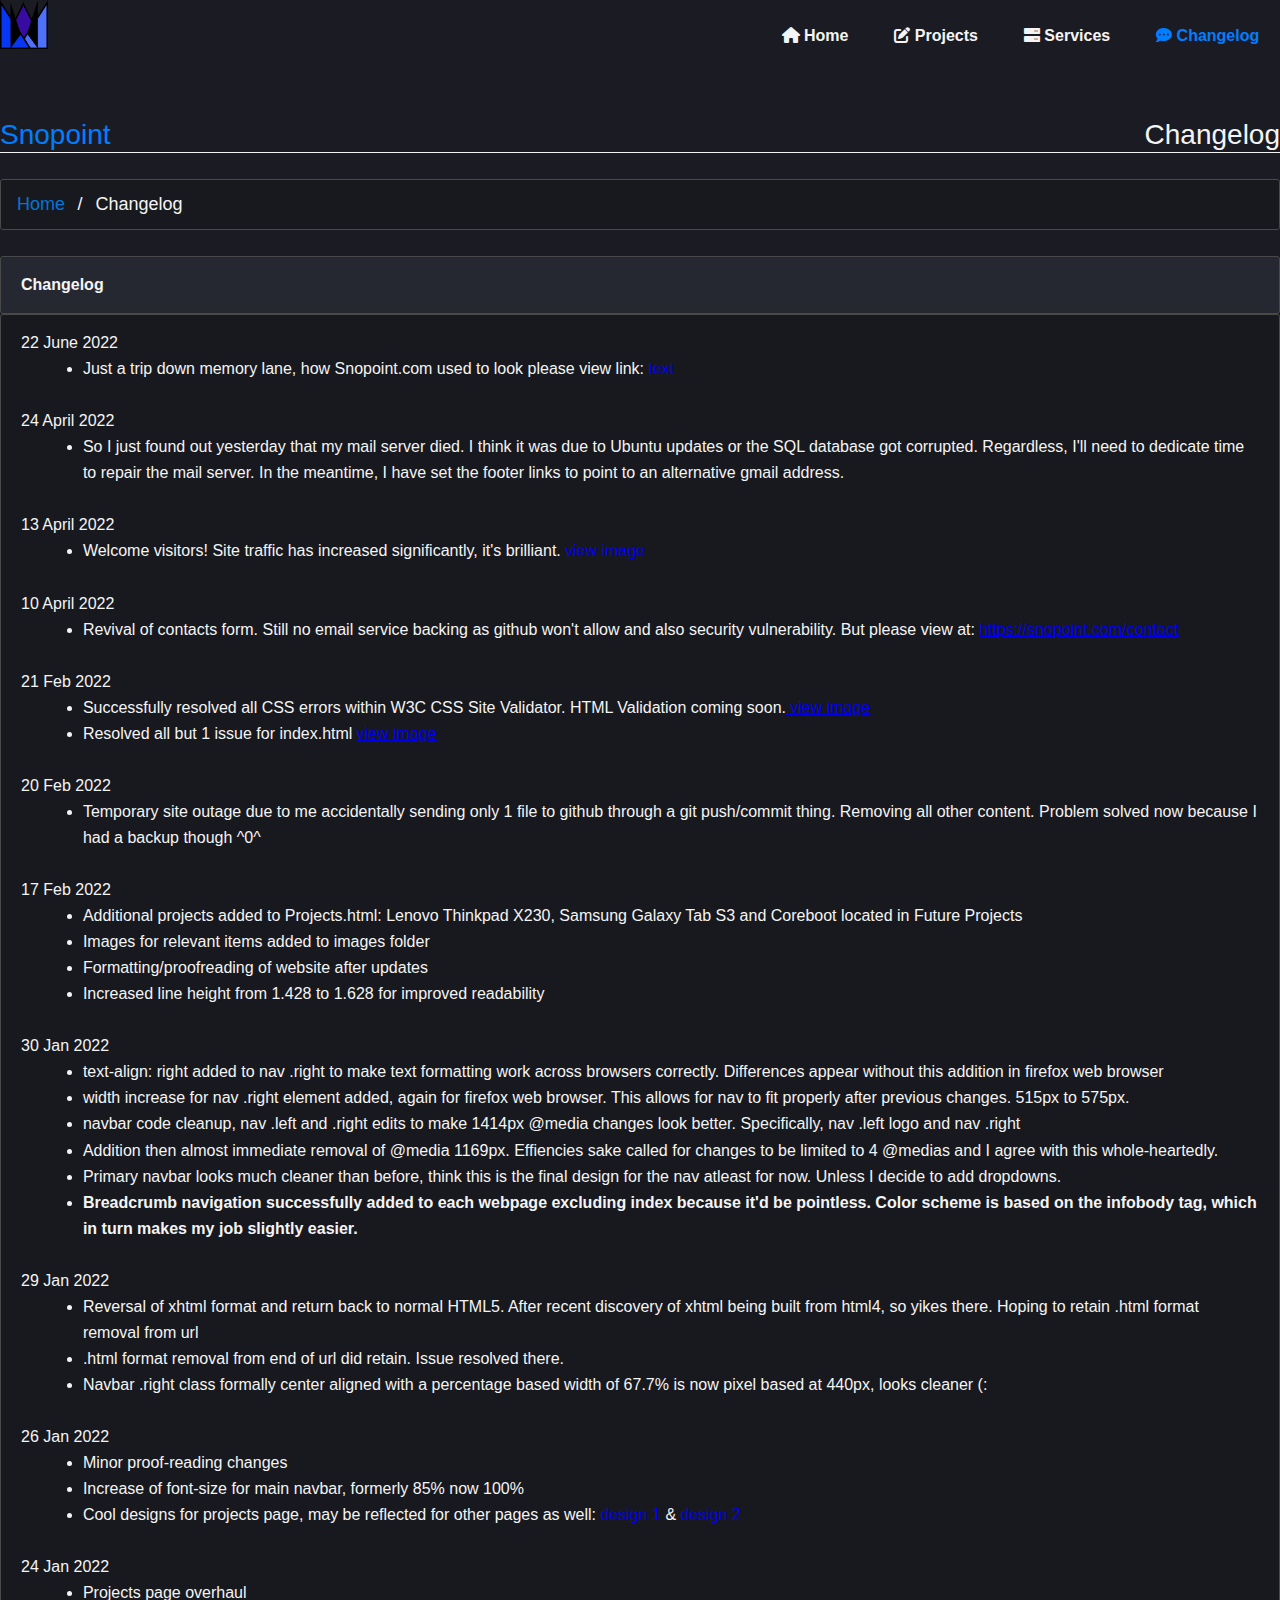
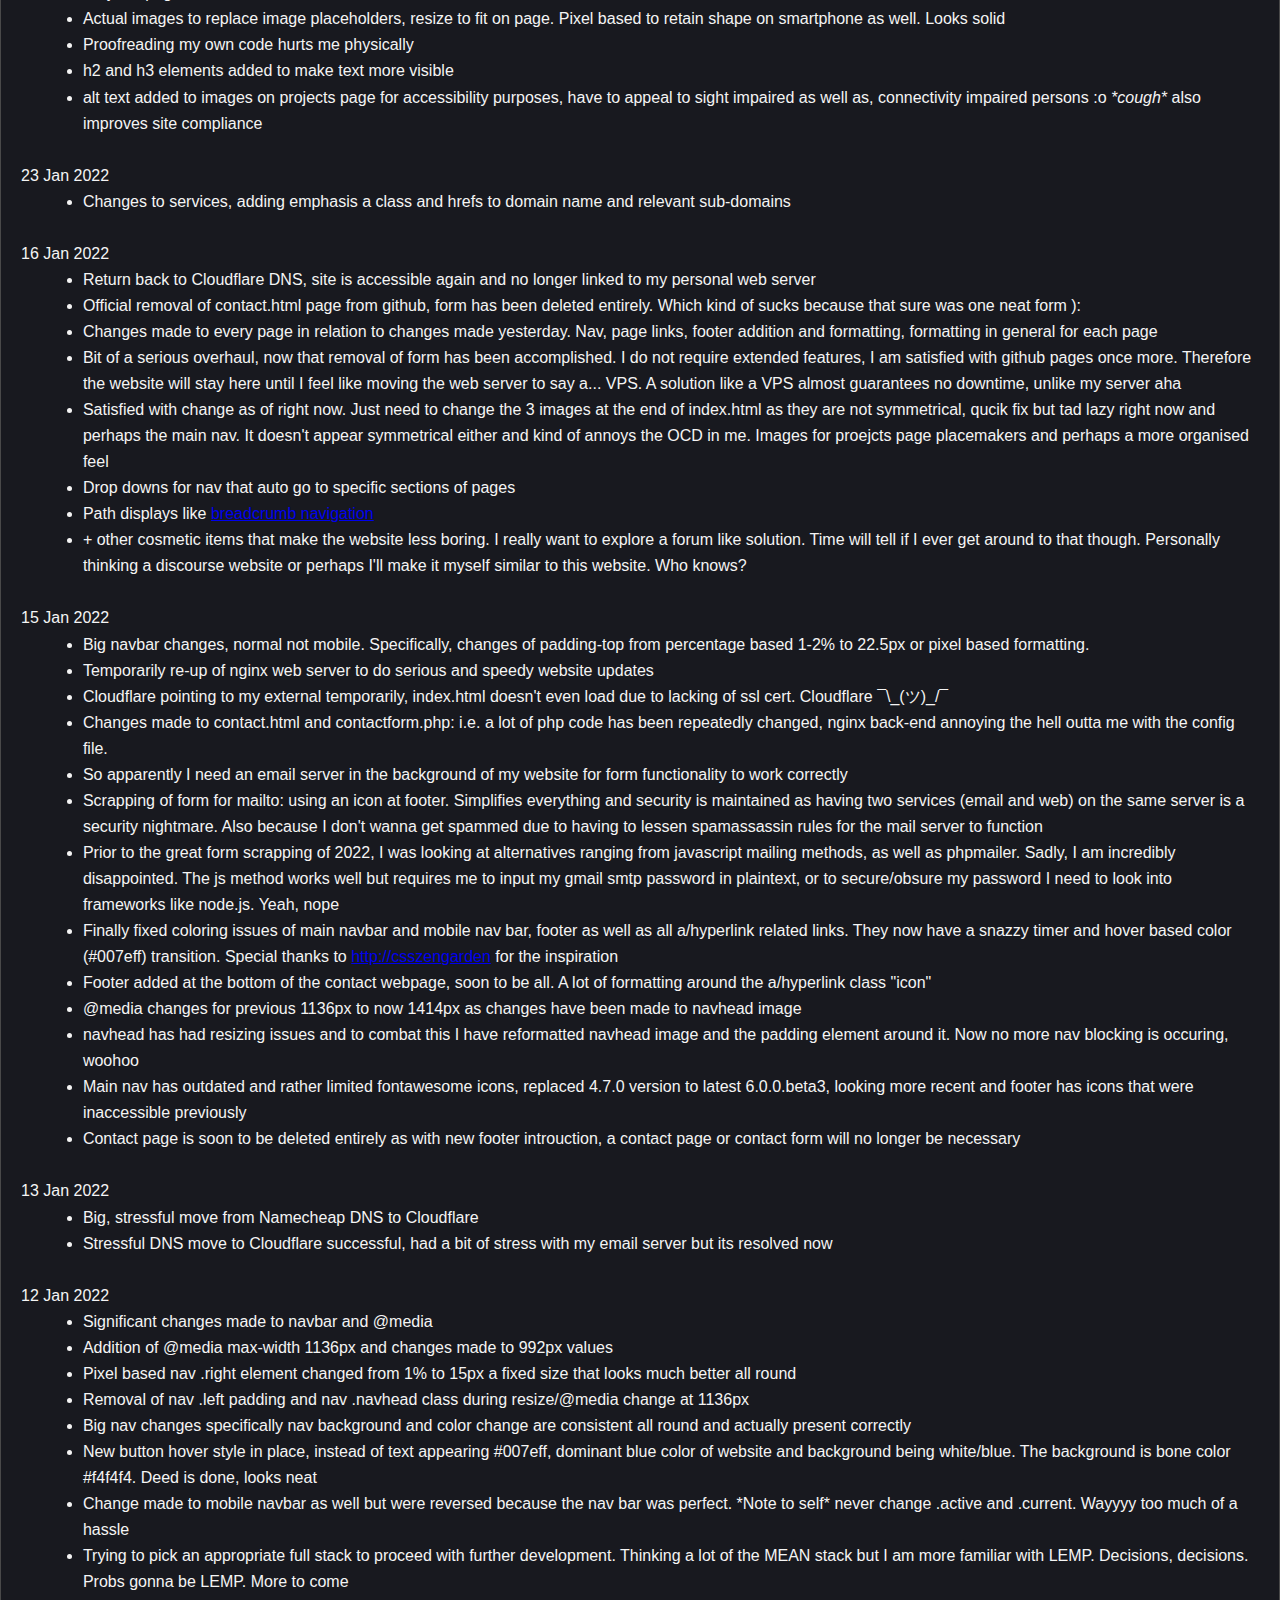
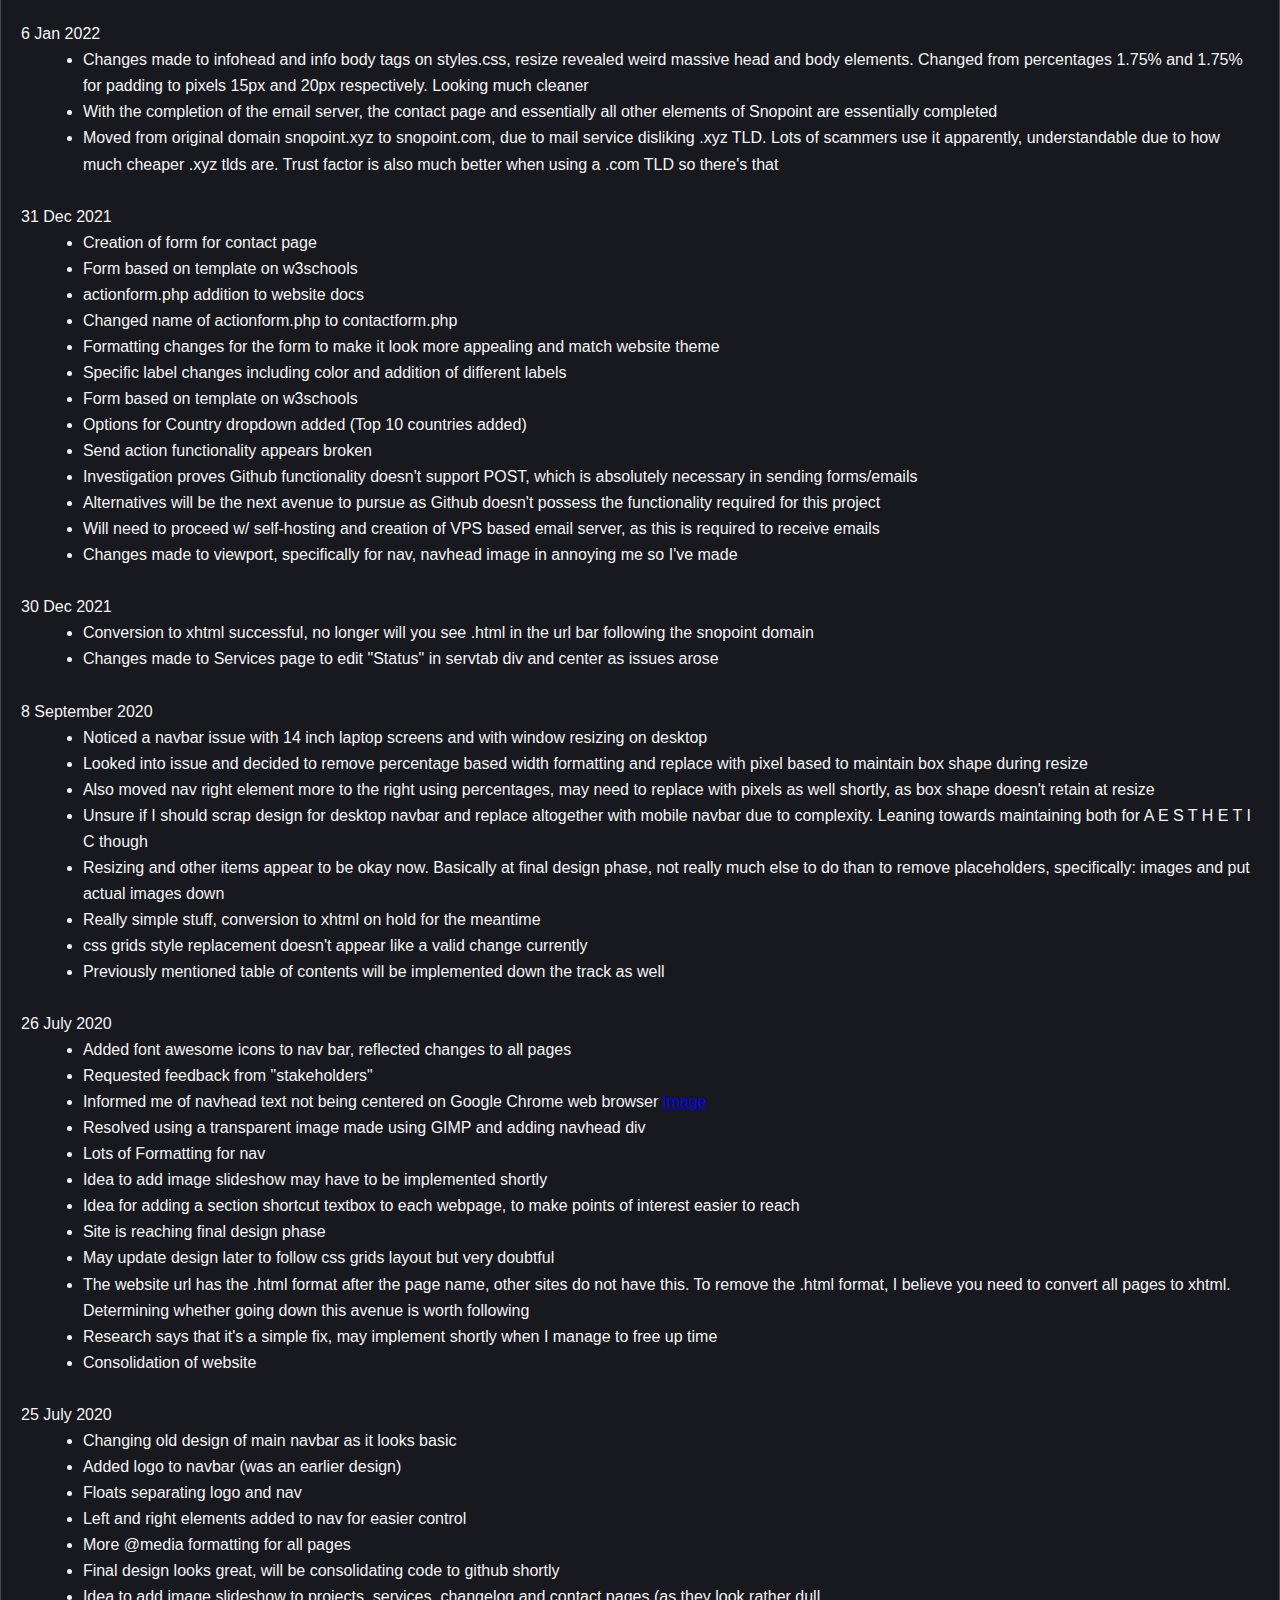
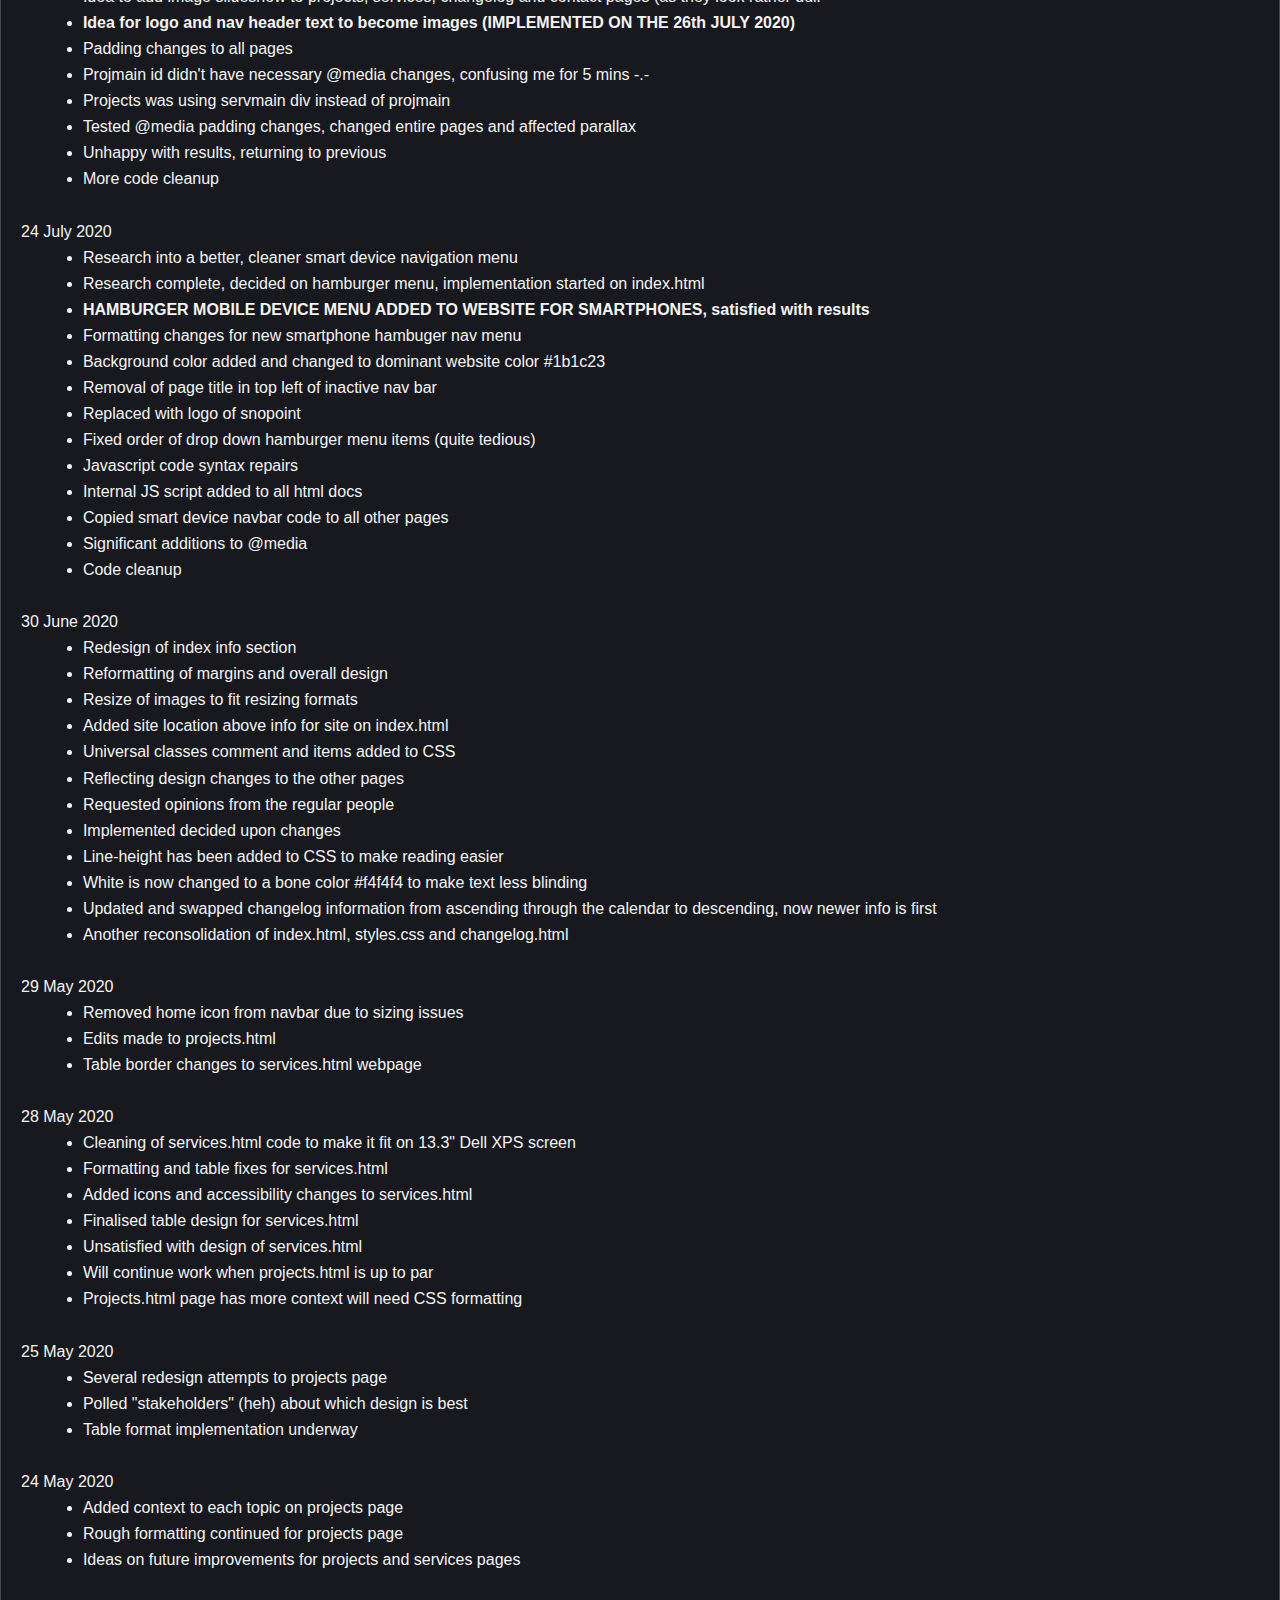
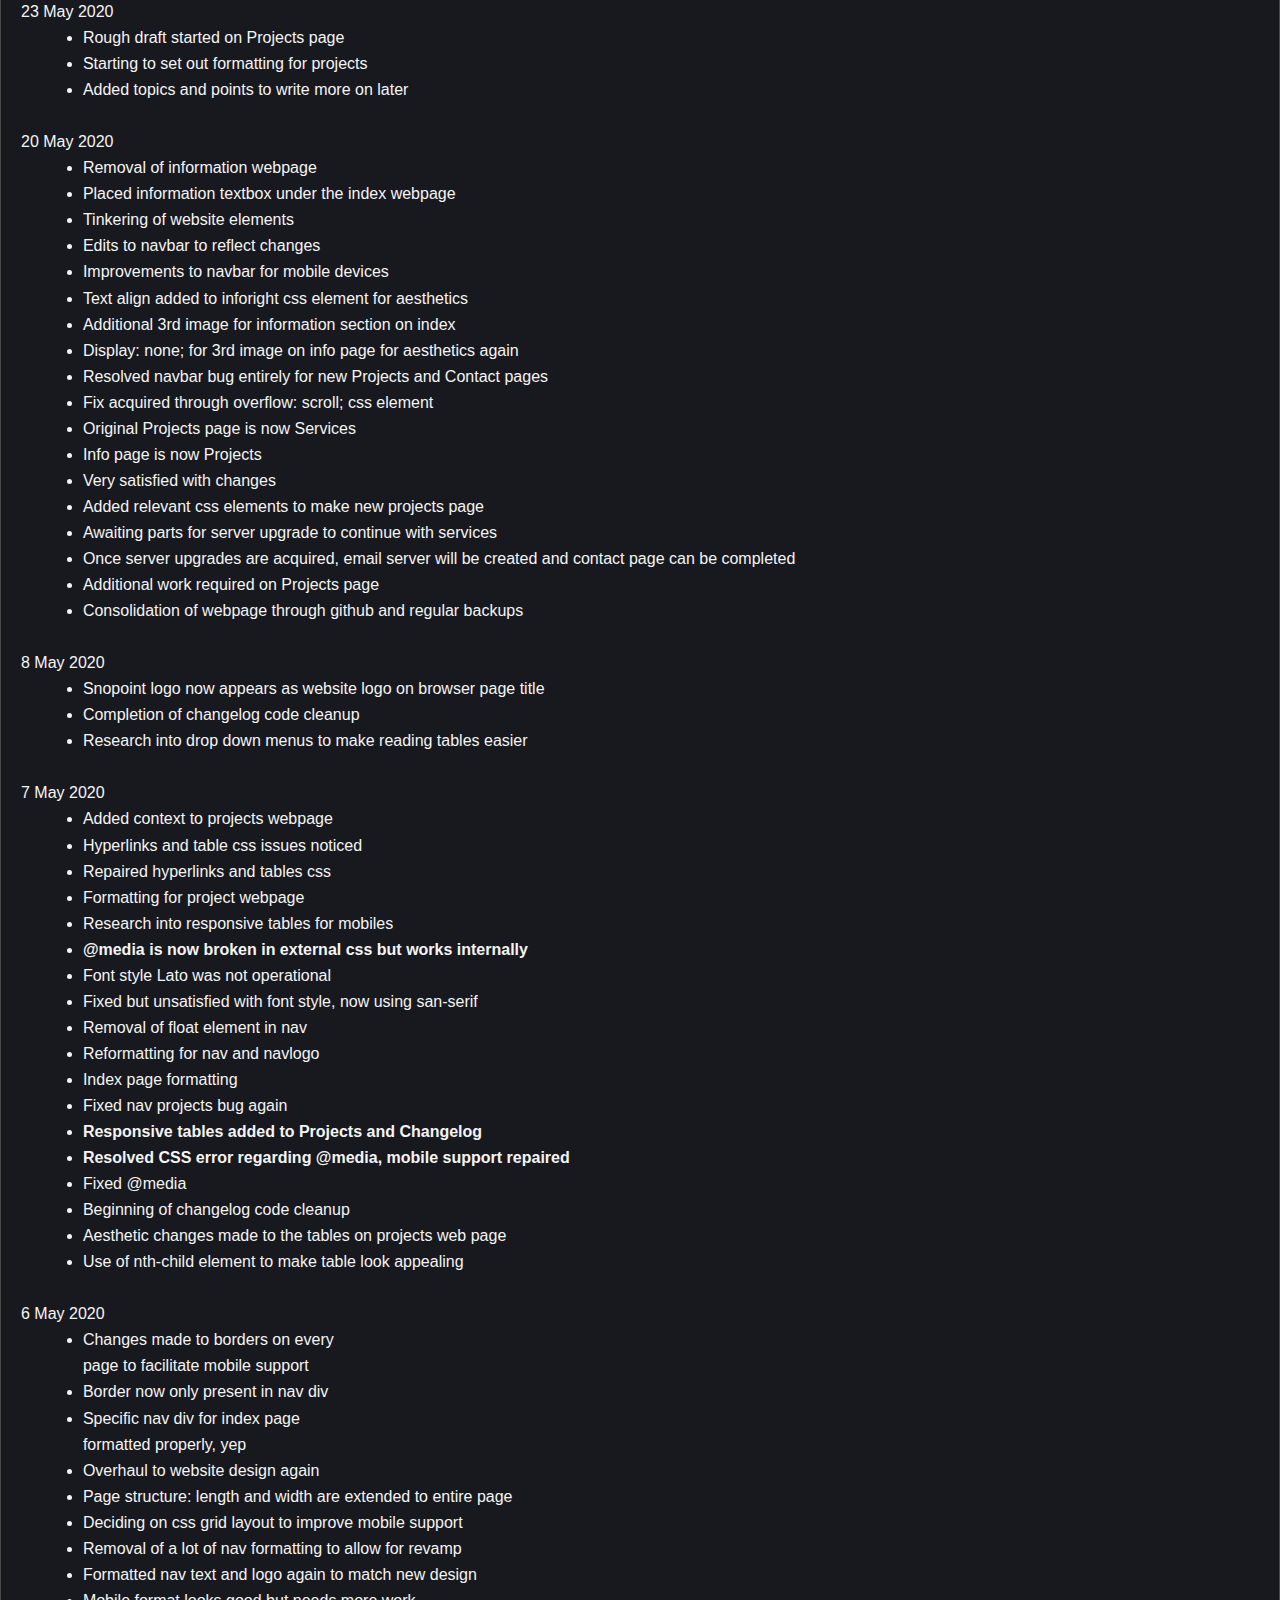
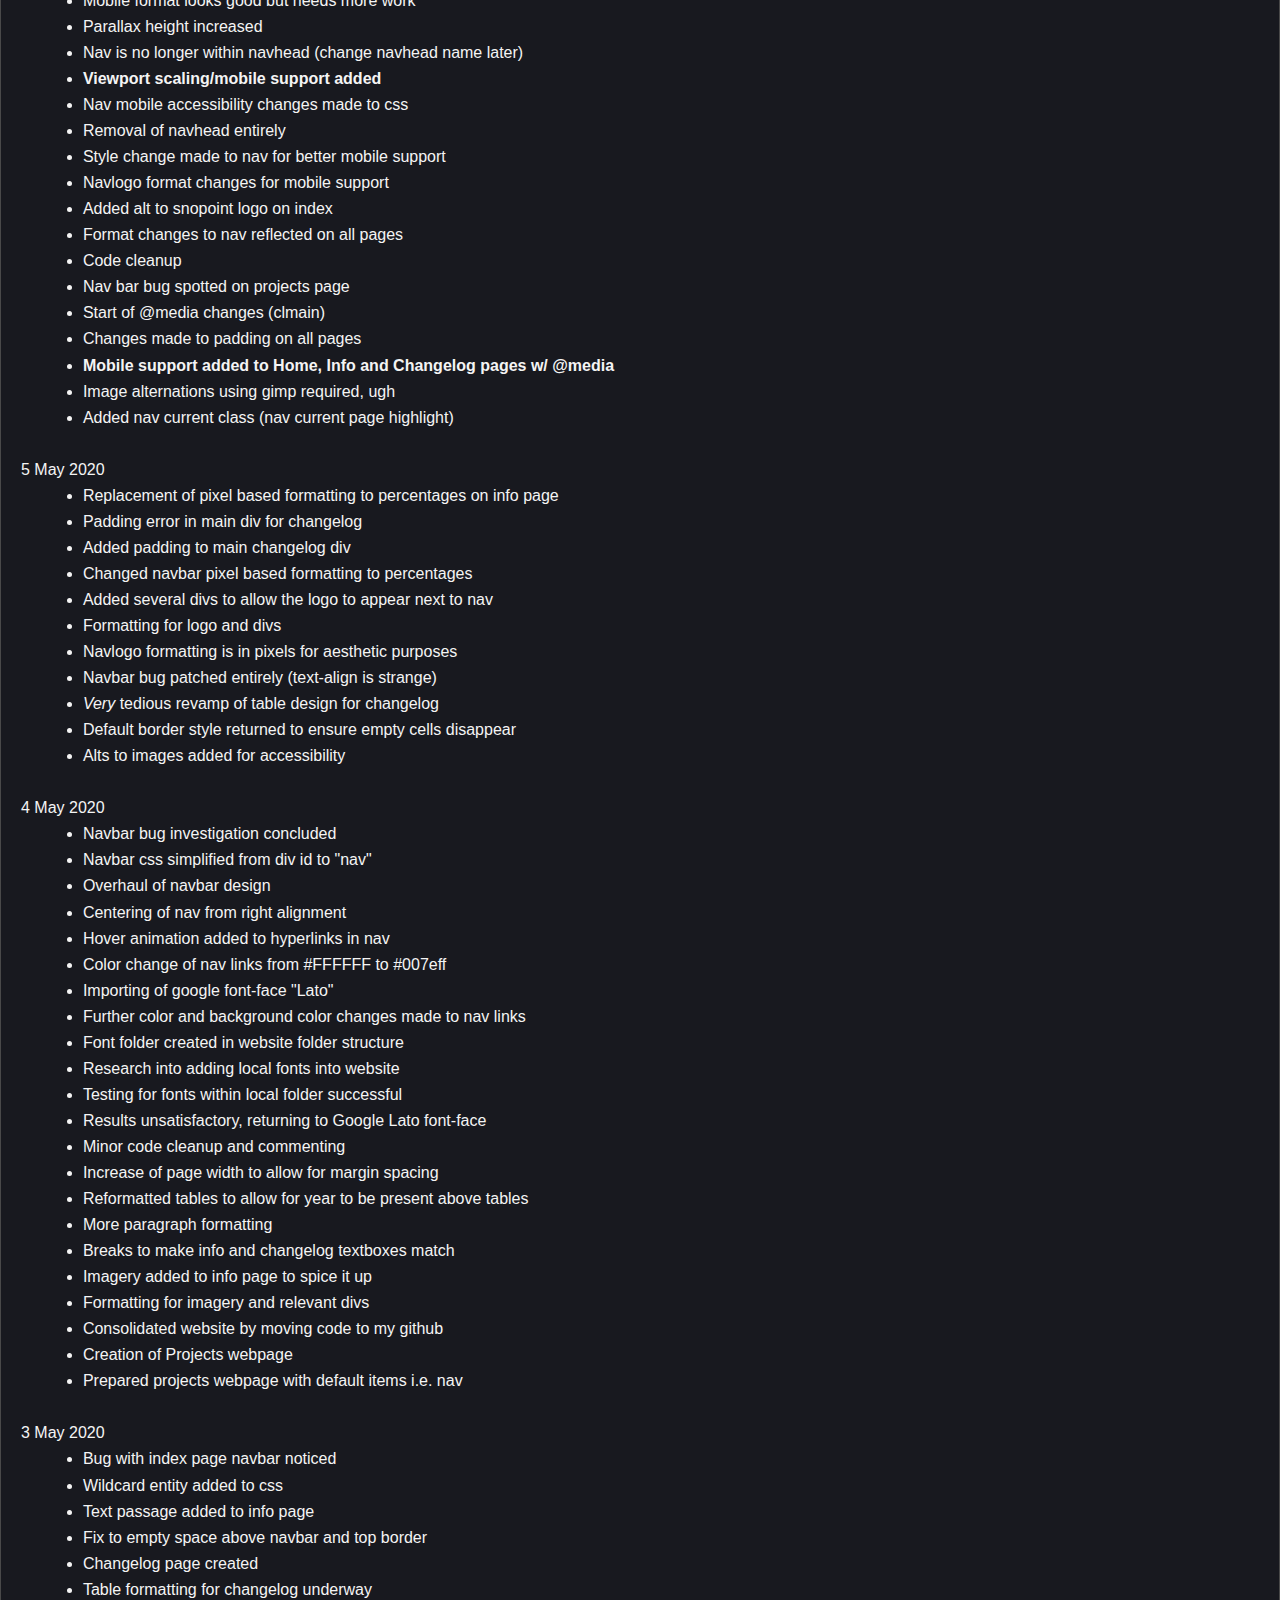
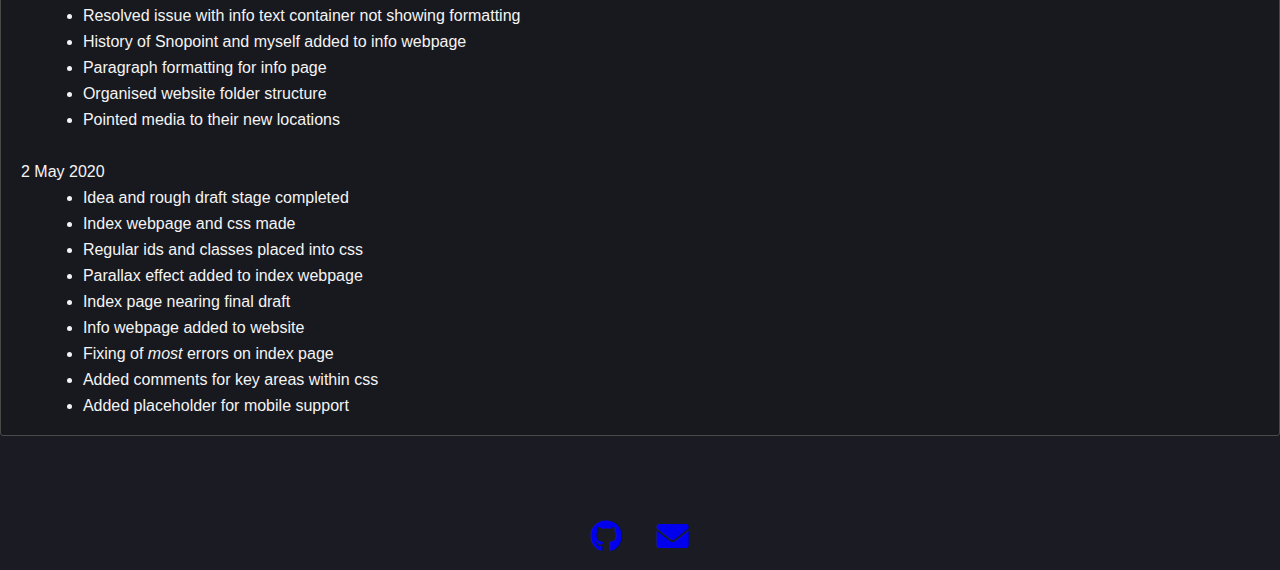
<file: changelog.html>
<!DOCTYPE html>
<html>
	<head><title>Changelog | Snopoint</title>
	<link rel="stylesheet" href="styles/styles.css">
	<link rel="stylesheet" href="https://cdnjs.cloudflare.com/ajax/libs/font-awesome/6.0.0-beta3/css/all.min.css">
	<link rel="icon" type="image/x-icon" href="../images/snopoint.png">
	<meta name="viewport" content="width=device-width, initial-scale=1.0">
	</head>
	<body>
		<section id="changelog">
			<nav>	
				<div class="left">
					<img src="../images/snopoint.png" alt="snopoint logo" width="48px">
					<div class="navhead">
						<img src="../images/navhead.png" alt="snopoint text" width="210px">
					</div>
				</div>
				<div class="right">
					<ul>	
						<li><a href="/index">
						<i class="fa-solid fa-house"></i> Home</a></li>
						<li><a href="/projects">
						<i class="fa-solid fa-pen-to-square"></i> Projects</a></li>
						<li><a href="/services">
						<i class="fa-solid fa-server"></i> Services</a></li>
						<li><a class="current" href="#">
						<i class="fa-solid fa-comment-dots"></i> Changelog</a></li>
					</ul>
				</div>
			</nav>
			<div class="navcont">
				<div class="navmain">
					<div class="navlogo">
						<img src="../images/snopoint.png" alt="snopoint logo" width="45px">
					</div>
					<div id="navitems">
						<a href="/index">Home</a>
						<a href="/projects">Projects</a>
						<a href="/services">Services</a>
						<a href="/#" class="active">Changelog</a>
					</div>
				<a href="javascript:void(0);" class="icon" onclick="myFunction()">
				<i class="fa fa-bars"></i>
				</a>
				</div>
			</div>
			<div id="clmain">
				<br>
				<div class="pagehead">
					<div class="pageleft"><ul><li>Snopoint</li></ul></div>
					<div class="pageright"><ul><li>Changelog</li></ul></div>
				</div>
				<br>
					<ul class="breadcrumb">
 						<li><a href="/index">Home</a></li>
						<li>Changelog</li>
					</ul>
				<br>
				<div class="infohead"><b>Changelog</b></div>
				<div class="infobody">
					<p>22 June 2022</p>
				<ul>
					<li>Just a trip down memory lane, how Snopoint.com used to look please view link: <a class="emphasis" href="../images/older_design.png">text</a></li>
				</ul>
				<br>
					<p>24 April 2022</p>
				<ul>
					<li>So I just found out yesterday that my mail server died. I think it was due to Ubuntu updates or the SQL database got corrupted. Regardless, I'll need to dedicate time to repair the mail server. In the meantime, I have set the footer links to point to an alternative gmail address.</li>
				</ul>
				<br>
					<p>13 April 2022</p>
				<ul>
					<li>Welcome visitors! Site traffic has increased significantly, it's brilliant. <a class="emphasis" href="../images/brilliant.png">view image</a></li>
				</ul>
				<br>
					<p>10 April 2022</p>
				<ul>
					<li>Revival of contacts form. Still no email service backing as github won't allow and also security vulnerability. But please view at: <a class="emphasis" href="https://snopoint.com/contact">https://snopoint.com/contact</a></li>
				</ul>
				<br>
					<p>21 Feb 2022</p>
				<ul>
					<li>Successfully resolved all CSS errors within W3C CSS Site Validator. HTML Validation coming soon.<a href="images/w3c_css.png" class="emphasis" alt"picture of successful w3c css validation"> view image</a></li>
					<li>Resolved all but 1 issue for index.html <a href="w3c_index.png" class="emphasis" alt="picture of successful index.html validation">view image</a></li>
				</ul>
				<br>
					<p>20 Feb 2022</p>
				<ul>
					<li>Temporary site outage due to me accidentally sending only 1 file to github through a git push/commit thing. Removing all other content.  Problem solved now because I had a backup though ^0^</li>
				</ul>
				<br>
					<p>17 Feb 2022</p>
				<ul>
					<li>Additional projects added to Projects.html: Lenovo Thinkpad X230, Samsung Galaxy Tab S3 and Coreboot located in Future Projects</li>
					<li>Images for relevant items added to images folder</li>
					<li>Formatting/proofreading of website after updates</li>
					<li>Increased line height from 1.428 to 1.628 for improved readability</li>
				</ul>
				<br>
					<p>30 Jan 2022</p>
				<ul>
					<li>text-align: right added to nav .right to make text formatting work across browsers correctly. Differences appear without this addition in firefox web browser</li>
					<li>width increase for nav .right element added, again for firefox web browser. This allows for nav to fit properly after previous changes. 515px to 575px.</li>
					<li>navbar code cleanup, nav .left and .right edits to make 1414px @media changes look better. Specifically, nav .left logo and nav .right</li>
					<li>Addition then almost immediate removal of @media 1169px. Effiencies sake called for changes to be limited to 4 @medias and I agree with this whole-heartedly.</li>
					<li>Primary navbar looks much cleaner than before, think this is the final design for the nav atleast for now. Unless I decide to add dropdowns.</li>
					<li><b>Breadcrumb navigation successfully added to each webpage excluding index because it'd be pointless. Color scheme is based on the infobody tag, which in turn makes my job slightly easier.</b></li>
				</ul>
				<br>
					<p>29 Jan 2022</p>
				<ul>
					<li>Reversal of xhtml format and return back to normal HTML5. After recent discovery of xhtml being built from html4, so yikes there. Hoping to retain .html format removal from url</li>
					<li>.html format removal from end of url did retain. Issue resolved there.</li>
					<li>Navbar .right class formally center aligned with a percentage based width of 67.7% is now pixel based at 440px, looks cleaner (:</li>
				</ul>
				<br>
					<p>26 Jan 2022</p>
				<ul>
					<li>Minor proof-reading changes</li>
					<li>Increase of font-size for main navbar, formerly 85% now 100%</li>
					<li>Cool designs for projects page, may be reflected for other pages as well: <a class="emphasis" href="https://raw.githubusercontent.com/Eneroh/Eneroh.github.io/master/images/design01.png">design 1</a> & <a class="emphasis" href="https://raw.githubusercontent.com/Eneroh/Eneroh.github.io/master/images/design02.png">design 2</a></li>
				</ul>
				<br>
					<p>24 Jan 2022</p>
				<ul>
					<li>Projects page overhaul</li>
					<li>Actual images to replace image placeholders, resize to fit on page. Pixel based to retain shape on smartphone as well. Looks solid</li>
					<li>Proofreading my own code hurts me physically</li>
					<li>h2 and h3 elements added to make text more visible</li>
					<li>alt text added to images on projects page for accessibility purposes, have to appeal to sight impaired as well as, connectivity impaired persons :o <i>*cough*</i> also improves site compliance</li>
				</ul>
				<br>
					<p>23 Jan 2022</p>
				<ul>
					<li>Changes to services, adding emphasis a class and hrefs to domain name and relevant sub-domains</li>
				</ul>
				<br>
					<p>16 Jan 2022</p>
				<ul>
					<li>Return back to Cloudflare DNS, site is accessible again and no longer linked to my personal web server</li>
					<li>Official removal of contact.html page from github, form has been deleted entirely. Which kind of sucks because that sure was one neat form ):</li>
					<li>Changes made to every page in relation to changes made yesterday. Nav, page links, footer addition and formatting, formatting in general for each page</li>
					<li>Bit of a serious overhaul, now that removal of form has been accomplished. I do not require extended features, I am satisfied with github pages once more.
					Therefore the website will stay here until I feel like moving the web server to say a... VPS. A solution like a VPS almost guarantees no downtime, unlike my server aha</li>
					<li>Satisfied with change as of right now. Just need to change the 3 images at the end of index.html as they are not symmetrical, qucik fix but tad lazy right now and perhaps the main nav.
					It doesn't appear symmetrical either and kind of annoys the OCD in me. Images for proejcts page placemakers and perhaps a more organised feel</li>
					<li>Drop downs for nav that auto go to specific sections of pages</li>
					<li>Path displays like <a href="https://www.w3schools.com/howto/howto_css_breadcrumbs.asp">breadcrumb navigation</a></li>
					<li>+ other cosmetic items that make the website less boring. I really want to explore a forum like solution. Time will tell if I ever get around to that though. Personally thinking a discourse website
					or perhaps I'll make it myself similar to this website. Who knows?</li>
				</ul>
				<br>
					<p>15 Jan 2022</p>
				<ul>
					<li>Big navbar changes, normal not mobile. Specifically, changes of padding-top from percentage based 1-2% to 22.5px or pixel based formatting.</li>
					<li>Temporarily re-up of nginx web server to do serious and speedy website updates</li>
					<li>Cloudflare pointing to my external temporarily, index.html doesn't even load due to lacking of ssl cert. Cloudflare ¯\_(ツ)_/¯</li>
					<li>Changes made to contact.html and contactform.php: i.e. a lot of php code has been repeatedly changed, nginx back-end annoying the hell outta me with the config file.</li>
					<li>So apparently I need an email server in the background of my website for form functionality to work correctly</li>
					<li>Scrapping of form for mailto:<myself> using an icon at footer. Simplifies everything and security is maintained as having two services (email and web) on the same server is a security nightmare.
					Also because I don't wanna get spammed due to having to lessen spamassassin rules for the mail server to function</li>
					<li>Prior to the great form scrapping of 2022, I was looking at alternatives ranging from javascript mailing methods, as well as phpmailer. Sadly, I am incredibly disappointed. The js method works well but requires me to 
					input my gmail smtp password in plaintext, or to secure/obsure my password I need to look into frameworks like node.js. Yeah, nope</li>
					<li>Finally fixed coloring issues of main navbar and mobile nav bar, footer as well as all a/hyperlink related links. They now have a snazzy timer and hover based color (#007eff) transition. 
					Special thanks to <a href="http://csszengarden.com">http://csszengarden</a> for the inspiration</li>
					<li>Footer added at the bottom of the contact webpage, soon to be all. A lot of formatting around the a/hyperlink class "icon"</li>
					<li>@media changes for previous 1136px to now 1414px as changes have been made to navhead image</li>
					<li>navhead has had resizing issues and to combat this I have reformatted navhead image and the padding element around it. Now no more nav blocking is occuring, woohoo</li>
					<li>Main nav has outdated and rather limited fontawesome icons, replaced 4.7.0 version to latest 6.0.0.beta3, looking more recent and footer has icons that were inaccessible previously</li>
					<li>Contact page is soon to be deleted entirely as with new footer introuction, a contact page or contact form will no longer be necessary</li>
				</ul>
				<br>
					<p>13 Jan 2022</p>
				<ul>
					<li>Big, stressful move from Namecheap DNS to Cloudflare</li>
					<li>Stressful DNS move to Cloudflare successful, had a bit of stress with my email server but its resolved now</li>
				</ul>
				<br>
					<p>12 Jan 2022</p>
				<ul>
					<li>Significant changes made to navbar and @media</li>
					<li>Addition of @media max-width 1136px and changes made to 992px values</li>
					<li>Pixel based nav .right element changed from 1% to 15px a fixed size that looks much better all round</li>
					<li>Removal of nav .left padding and nav .navhead class during resize/@media change at 1136px</li>
					<li>Big nav changes specifically nav background and color change are consistent all round and actually present correctly</li>
					<li>New button hover style in place, instead of text appearing #007eff, dominant blue color of website and background being white/blue. The background is bone color #f4f4f4. Deed is done, looks neat</li>
					<li>Change made to mobile navbar as well but were reversed because the nav bar was perfect. *Note to self* never change .active and .current. Wayyyy too much of a hassle</li>
					<li>Trying to pick an appropriate full stack to proceed with further development. Thinking a lot of the MEAN stack but I am more familiar with LEMP. Decisions, decisions. Probs gonna be LEMP. More to come</li>
				</ul>
				<br>
					<p>6 Jan 2022</p>
				<ul>
					<li>Changes made to infohead and info body tags on styles.css, resize revealed weird massive head and body elements. Changed from
					percentages 1.75% and 1.75% for padding to pixels 15px and 20px respectively. Looking much cleaner</li>
					<li>With the completion of the email server, the contact page and essentially all other elements of Snopoint are essentially completed</li>
					<li>Moved from original domain snopoint.xyz to snopoint.com, due to mail service disliking .xyz TLD. Lots of scammers use it apparently, 
					understandable due to how much cheaper .xyz tlds are. Trust factor is also much better when using a .com TLD so there's that</li>
				</ul>
				<br>
					<p>31 Dec 2021</p>
				<ul>
					<li>Creation of form for contact page</li>
					<li>Form based on template on w3schools</li>
					<li>actionform.php addition to website docs</li>
					<li>Changed name of actionform.php to contactform.php</li>
					<li>Formatting changes for the form to make it look more appealing and match website theme</li>
					<li>Specific label changes including color and addition of different labels</li>
					<li>Form based on template on w3schools</li>
					<li>Options for Country dropdown added (Top 10 countries added)</li>
					<li>Send action functionality appears broken</li>
					<li>Investigation proves Github functionality doesn't support POST, which is absolutely necessary in sending forms/emails</li>
					<li>Alternatives will be the next avenue to pursue as Github doesn't possess the functionality required for this project</li>
					<li>Will need to proceed w/ self-hosting and creation of VPS based email server, as this is required to receive emails</li>
					<li>Changes made to viewport, specifically for nav, navhead image in annoying me so I've made</li>
				</ul>
				<br>
					<p>30 Dec 2021</p>
				<ul>
					<li>Conversion to xhtml successful, no longer will you see .html in the url bar following the snopoint domain</li>
					<li>Changes made to Services page to edit "Status" in servtab div and center as issues arose</li>
				</ul>
				<br>
					<p>8 September 2020</p>
				<ul>
					<li>Noticed a navbar issue with 14 inch laptop screens and with window resizing on desktop</li>
					<li>Looked into issue and decided to remove percentage based width formatting and replace with pixel based to maintain box shape during resize</li>
					<li>Also moved nav right element more to the right using percentages, may need to replace with pixels as well shortly, as box shape doesn't retain at resize</li>
					<li>Unsure if I should scrap design for desktop navbar and replace altogether with mobile navbar due to complexity. Leaning towards maintaining both for A E S T H E T I C though</li>
					<li>Resizing and other items appear to be okay now. Basically at final design phase, not really much else to do than to remove placeholders, specifically: images and put actual images down</li>
					<li>Really simple stuff, conversion to xhtml on hold for the meantime</li>
					<li>css grids style replacement doesn't appear like a valid change currently</li>
					<li>Previously mentioned table of contents will be implemented down the track as well</li>
				</ul>
				<br>
					<p>26 July 2020</p>
				<ul>
					<li>Added font awesome icons to nav bar, reflected changes to all pages</li>
					<li>Requested feedback from "stakeholders"</li>
					<li>Informed me of navhead text not being centered on Google Chrome web browser <a href="../images/navissue.png">Image</a></li>
					<li>Resolved using a transparent image made using GIMP and adding navhead div</li>
					<li>Lots of Formatting for nav</li>
					<li>Idea to add image slideshow may have to be implemented shortly</li>
					<li>Idea for adding a section shortcut textbox to each webpage, to make points of interest easier to reach</li>
					<li>Site is reaching final design phase</li>
					<li>May update design later to follow css grids layout but very doubtful</li>
					<li>The website url has the .html format after the page name, other sites do not have this. To remove the .html format, I believe you need to convert all pages to xhtml. Determining whether going down this avenue is worth following</li>
					<li>Research says that it's a simple fix, may implement shortly when I manage to free up time</li>
					<li>Consolidation of website</li>
				</ul>
				<br>
					<p>25 July 2020</p>
				<ul>
					<li>Changing old design of main navbar as it looks basic</li>
					<li>Added logo to navbar (was an earlier design)</li>
					<li>Floats separating logo and nav</li>
					<li>Left and right elements added to nav for easier control</li>
					<li>More @media formatting for all pages</li>
					<li>Final design looks great, will be consolidating code to github shortly</li>
					<li>Idea to add image slideshow to projects, services, changelog and contact pages (as they look rather dull</li>
					<li><b>Idea for logo and nav header text to become images (IMPLEMENTED ON THE 26th JULY 2020)</b></li>
					<li>Padding changes to all pages</li>
					<li>Projmain id didn't have necessary @media changes, confusing me for 5 mins -.-</li>
					<li>Projects was using servmain div instead of projmain</li>
					<li>Tested @media padding changes, changed entire pages and affected parallax</li>
					<li>Unhappy with results, returning to previous</li>
					<li>More code cleanup</li>
				</ul>
				<br>
					<p>24 July 2020</p>
				<ul>
					<li>Research into a better, cleaner smart device navigation menu</li>
					<li>Research complete, decided on hamburger menu, implementation started on index.html</li>
					<li><b>HAMBURGER MOBILE DEVICE MENU ADDED TO WEBSITE FOR SMARTPHONES, satisfied with results</b></li>
					<li>Formatting changes for new smartphone hambuger nav menu</li>
					<li>Background color added and changed to dominant website color #1b1c23</li>
					<li>Removal of page title in top left of inactive nav bar</li>
					<li>Replaced with logo of snopoint</li>
					<li>Fixed order of drop down hamburger menu items (quite tedious)</li>
					<li>Javascript code syntax repairs</li>
					<li>Internal JS script added to all html docs</li>
					<li>Copied smart device navbar code to all other pages</li>
					<li>Significant additions to @media</li>
					<li>Code cleanup</li>
				</ul>
				<br>
					<p>30 June 2020</p>
				<ul>
					<li>Redesign of index info section</li>
					<li>Reformatting of margins and overall design</li>
					<li>Resize of images to fit resizing formats</li>
					<li>Added site location above info for site on index.html</li>
					<li>Universal classes comment and items added to CSS</li>
					<li>Reflecting design changes to the other pages</li>
					<li>Requested opinions from the regular people</li>
					<li>Implemented decided upon changes</li>
					<li>Line-height has been added to CSS to make reading easier</li>
					<li>White is now changed to a bone color #f4f4f4 to make text less blinding</li>
					<li>Updated and swapped changelog information from ascending through the calendar
					to descending, now newer info is first</li>
					<li>Another reconsolidation of index.html, styles.css and changelog.html</li>
				</ul>
				<br>
					<p>29 May 2020</p>
					<ul>
						<li>Removed home icon from navbar due to sizing issues</li>
						<li>Edits made to projects.html</li>
						<li>Table border changes to services.html webpage</li>
					</ul>
				<br>
						<p>28 May 2020</p>
					<ul>
						<li>Cleaning of services.html code to make it fit on 13.3" Dell XPS screen</li>
						<li>Formatting and table fixes for services.html</li>
						<li>Added icons and accessibility changes to services.html</li>
						<li>Finalised table design for services.html</li>
						<li>Unsatisfied with design of services.html</li>
						<li>Will continue work when projects.html is up to par</li>
						<li>Projects.html page has more context will need CSS formatting</li>
					</ul>
				<br>
						<p>25 May 2020</p>
					<ul>
						<li>Several redesign attempts to projects page</li>
						<li>Polled "stakeholders" (heh) about which design is best</li>
						<li>Table format implementation underway</li>
					</ul>
				<br>
						<p>24 May 2020</p>
					<ul>
						<li>Added context to each topic on projects page</li>
						<li>Rough formatting continued for projects page</li>											<li>Ideas on future improvements for projects and services pages</li>
					</ul>
				<br>
						<p>23 May 2020</p>
					<ul>
						<li>Rough draft started on Projects page</li>
						<li>Starting to set out formatting for projects</li>
						<li>Added topics and points to write more on later</li>
					</ul>
				<br>
						<p>20 May 2020</p>
					<ul>
						<li>Removal of information webpage</li>
						<li>Placed information textbox under the index webpage</li>
						<li>Tinkering of website elements</li>
						<li>Edits to navbar to reflect changes</li>
						<li>Improvements to navbar for mobile devices</li>
						<li>Text align added to inforight css element for 
						aesthetics</li>
						<li>Additional 3rd image for information section on index</li>
						<li>Display: none; for 3rd image on info page for 
						aesthetics again</li>
						<li>Resolved navbar bug entirely for new Projects and 
						Contact pages</li>
						<li>Fix acquired through overflow: scroll; css element</li>
						<li>Original Projects page is now Services</li>
						<li>Info page is now Projects</li>
						<li>Very satisfied with changes</li>
						<li>Added relevant css elements to make new projects page</li>
						<li>Awaiting parts for server upgrade to continue with 
						services</li>
						<li>Once server upgrades are acquired, email server will 
						be created
						and contact page can be completed</li>
						<li>Additional work required on Projects page</li>
						<li>Consolidation of webpage through github and regular 
						backups</li>
					</ul>
				<br>
						<p>8 May 2020</p>
					<ul>
						<li>Snopoint logo now appears as website logo on browser 
						page title</li>
						<li>Completion of changelog code cleanup</li>
						<li>Research into drop down menus to make reading tables 
						easier</li>
					</ul>
				<br>
						<p>7 May 2020</p>
					<ul>
						<li>Added context to projects webpage</li>
						<li>Hyperlinks and table css issues noticed</li>
						<li>Repaired hyperlinks and tables css</li>
						<li>Formatting for project webpage</li>
						<li>Research into responsive tables for mobiles</li>
						<li><b>@media is now broken in external css but works 
						internally</b></li>
						<li>Font style Lato was not operational</li>
						<li>Fixed but unsatisfied with font style, now using 
						san-serif</li>
						<li>Removal of float element in nav</li>
						<li>Reformatting for nav and navlogo</li>
						<li>Index page formatting</li>
						<li>Fixed nav projects bug again</li>
						<li><b>Responsive tables added to Projects and 
						Changelog</b></li>
						<li><b>Resolved CSS error regarding @media, mobile support 
						repaired</b></li>
						<li>Fixed @media</li>
						<li>Beginning of changelog code cleanup</li>
						<li>Aesthetic changes made to the tables on projects 
						web page</li>
						<li>Use of nth-child element to make table look appealing</li>
					</ul>
				<br>
						<p>6 May 2020</p>
					<ul>
						<li>Changes made to borders on every 
						<br>page to facilitate mobile support</li>
						<li>Border now only present in nav div</li>
						<li>Specific nav div for index page
						<br>formatted properly, yep</li>
						<li>Overhaul to website design again</li>
						<li>Page structure: length and width are extended 
						to entire page</li>
						<li>Deciding on css grid layout to improve mobile support</li>
						<li>Removal of a lot of nav formatting to allow for 
						revamp</li>
						<li>Formatted nav text and logo again to match new design</li>
						<li>Mobile format looks good but needs more work</li>
						<li>Parallax height increased</li>
						<li>Nav is no longer within navhead (change navhead 
						name later)</li>
						<li><b>Viewport scaling/mobile support added</b></li>
						<li>Nav mobile accessibility changes made to css</li>
						<li>Removal of navhead entirely</li>
						<li>Style change made to nav for better mobile support</li>
						<li>Navlogo format changes for mobile support</li>
						<li>Added alt to snopoint logo on index</li>
						<li>Format changes to nav reflected on all pages</li>
						<li>Code cleanup</li>
						<li>Nav bar bug spotted on projects page</li>
						<li>Start of @media changes (clmain)</li>
						<li>Changes made to padding on all pages</li>
						<li><b>Mobile support added to Home, Info and 
						Changelog pages w/ @media</b></li>
						<li>Image alternations using gimp required, ugh</li>
						<li>Added nav current class (nav current page highlight)</li>
					</ul>
				<br>
						<p>5 May 2020</p>
					<ul>
						<li>Replacement of pixel based formatting to 
						percentages on info page</li>
						<li>Padding error in main div for changelog</li>
						<li>Added padding to main changelog div</li>
						<li>Changed navbar pixel based formatting to percentages</li>
						<li>Added several divs to allow the logo to appear 
						next to nav</li>
						<li>Formatting for logo and divs</li>
						<li>Navlogo formatting is in pixels for aesthetic 
						purposes</li>
						<li>Navbar bug patched entirely (text-align is strange)</li>
						<li><i>Very</i> tedious revamp of table design for 
						changelog</li>
						<li>Default border style returned to ensure empty
						cells disappear</li>
						<li>Alts to images added for accessibility</li>
					</ul>
				<br>
						<p>4 May 2020</p>
					<ul>
						<li>Navbar bug investigation concluded</li>
						<li>Navbar css simplified from div id to "nav"</li>
						<li>Overhaul of navbar design</li>
						<li>Centering of nav from right alignment</li>
						<li>Hover animation added to hyperlinks in nav</li>
						<li>Color change of nav links from #FFFFFF to #007eff</li>
						<li>Importing of google font-face "Lato"</li>
						<li>Further color and background color changes made
						to nav links</li>
						<li>Font folder created in website folder structure</li>
						<li>Research into adding local fonts into website</li>
						<li>Testing for fonts within local folder successful</li>
						<li>Results unsatisfactory, returning to Google Lato 
						font-face</li>
						<li>Minor code cleanup and commenting</li>
						<li>Increase of page width to allow for margin spacing</li>		
						<li>Reformatted tables to allow for year to be 
						present above tables</li>
						<li>More paragraph formatting</li>
						<li>Breaks to make info and changelog textboxes match</li>
						<li>Imagery added to info page to spice it up</li>	
						<li>Formatting for imagery and relevant divs</li>
						<li>Consolidated website by moving code to my github</li>
						<li>Creation of Projects webpage</li>
						<li>Prepared projects webpage with default items i.e. nav</li>
					</ul>
					<br>
						<p>3 May 2020</p>
					<ul>
						<li>Bug with index page navbar noticed</li>	
						<li>Wildcard entity added to css</li>
						<li>Text passage added to info page</li>
						<li>Fix to empty space above navbar and top border</li>
						<li>Changelog page created</li>
						<li>Table formatting for changelog underway</li>
						<li>Resolved issue with info text container not showing
						formatting</li>
						<li>History of Snopoint and myself added to info webpage</li>
						<li>Paragraph formatting for info page</li>
						<li>Organised website folder structure</li>
						<li>Pointed media to their new locations</li>
					</ul>
				<br>
						<p>2 May 2020</p>
						<ul>
						<li>Idea and rough draft stage completed</li>
						<li>Index webpage and css made</li>
						<li>Regular ids and classes placed into css</li>
						<li>Parallax effect added to index webpage</li>
						<li>Index page nearing final draft</li>
						<li>Info webpage added to website</li>
						<li>Fixing of <i>most</i> errors on index page</li>
						<li>Added comments for key areas within css</li>
						<li>Added placeholder for mobile support</li>
					</ul>	
				</div>
			</div>
			<footer>
				<div class="footer">
					<a class="icon" href="https://github.com/Eneroh"><i class="fa-brands fa-github fa-2x" aria-hidden="true"></i></a>
					<a class="icon" href="mailto:kaolininduce@gmail.com"><i class="fa-solid fa-envelope fa-2x" aria-hidden="true"></i></a>
				</div>
			</footer>
		</section>
<script>
function myFunction() {
  var x = document.getElementById("navitems");
  if (x.style.display === "block") {
    x.style.display = "none";
    } else {
    x.style.display = "block";
  }
}
</script>
	</body>
</html>
</file>
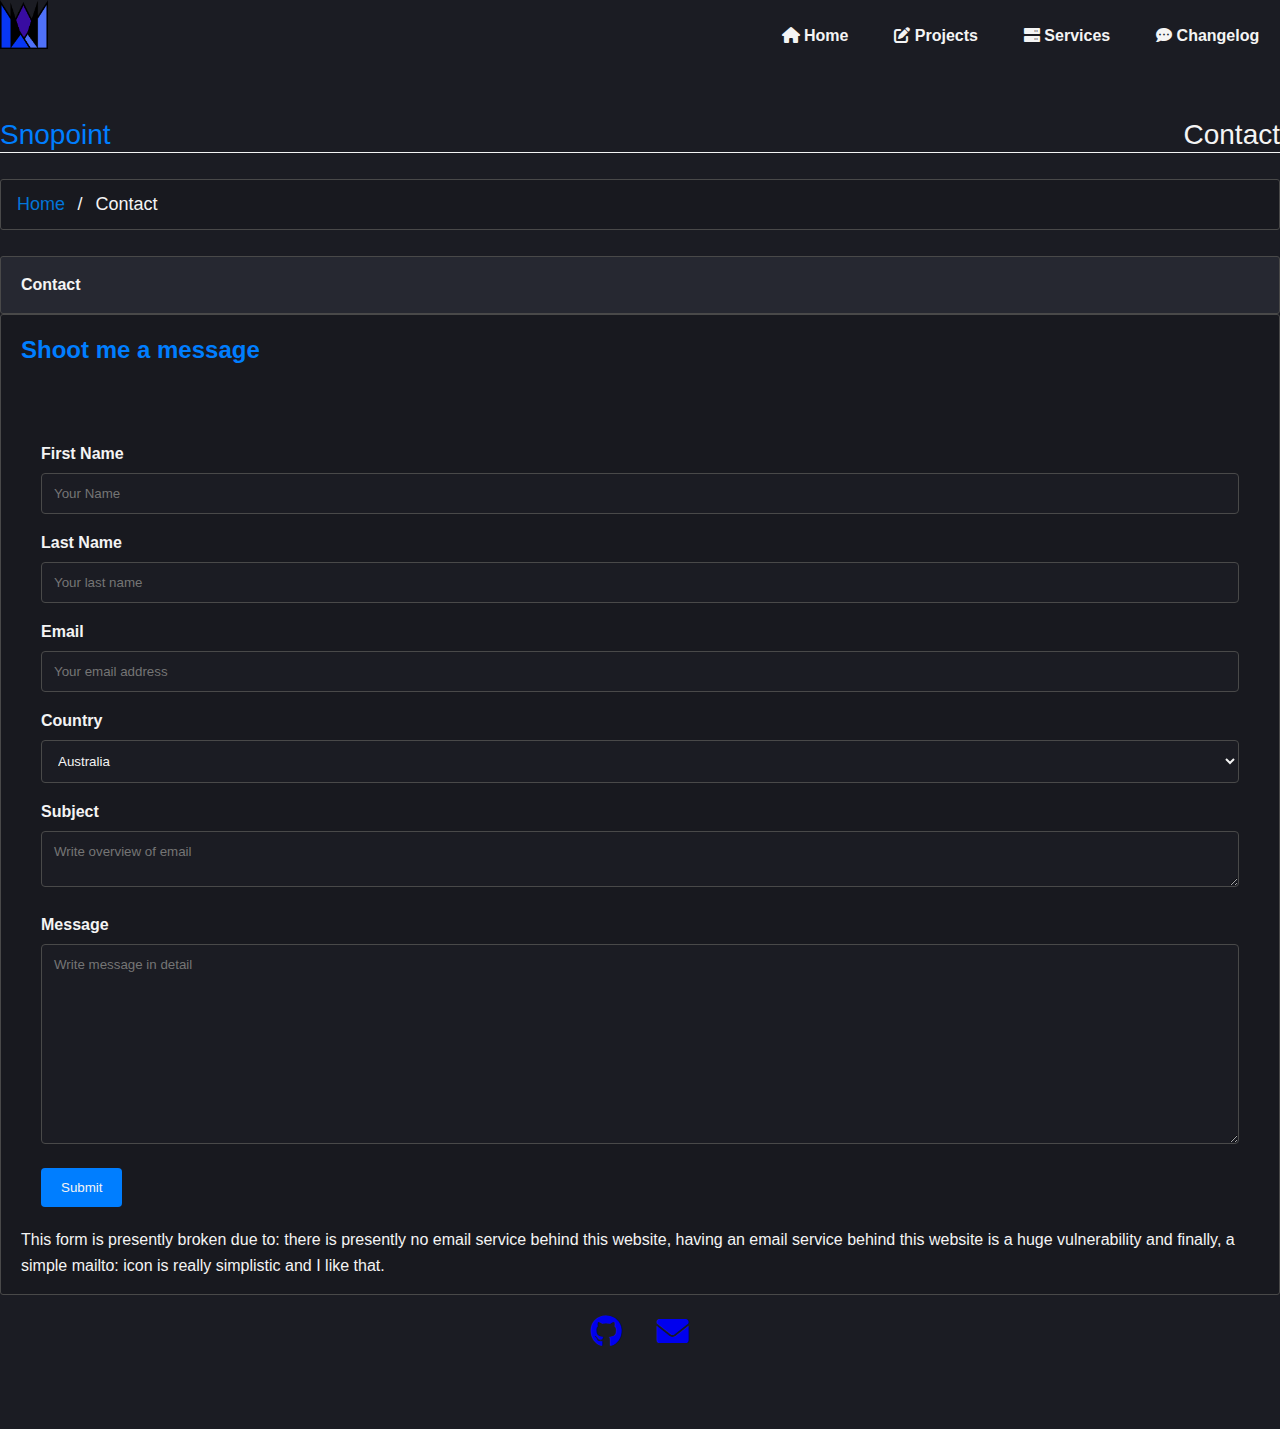
<file: contact.html>
<!DOCTYPE html>
<html lang=en>
	<head><title>Contact | Snopoint</title>
	<link rel="stylesheet" href="styles/styles.css">
	<link rel="stylesheet" href="https://cdnjs.cloudflare.com/ajax/libs/font-awesome/6.0.0-beta3/css/all.min.css">
	<link rel="icon" type="image/x-icon" href="../images/snopoint.png">
	<meta name="viewport" content="width=device-width, initial-scale=1.0">
	</head>
	<body>
		<section id="contact">
			<nav>
				<div class="left">
					<img src="../images/snopoint.png" alt="snopoint logo" width="48px">
					<div class="navhead">
						<img src="../images/navhead.png" alt="snopoint text" width="210px">
					</div>
				</div>
				<div class="right">
					<ul>	
						<li><a href="/index">
						<i class="fa fa-home"></i> Home</a></li>
						<li><a href="/projects">
						<i class="fa-solid fa-pen-to-square"></i> Projects</a></li>
						<li><a href="/services">
						<i class="fa fa-server"></i> Services</a></li>
						<li><a href="/changelog">
						<i class="fa fa-commenting"></i> Changelog</a></li>
					</ul>
				</div>
			</nav>
			<div class="navcont">
				<div class="navmain">
					<div class="navlogo">
						<img src="../images/snopoint.png" alt="snopoint logo" width="45px">
					</div>
					<div id="navitems">
						<a href="/index">Home</a>
						<a href="/projects">Projects</a>
						<a href="/services">Services</a>
						<a href="/changelog">Changelog</a>
					</div>
				<a href="javascript:void(0);" class="icon" onclick="myFunction()">
				<i class="fa fa-bars"></i>
				</a>
				</div>
			</div>
			<div id="contmain">
				<br>
				<div class="pagehead">
					<div class="pageleft"><ul><li>Snopoint</li></ul></div>
					<div class="pageright"><ul><li>Contact</li></ul></div>
				</div>
				<br>
					<ul class="breadcrumb">
 						<li><a href="/index">Home</a></li>
						<li>Contact</li>
					</ul>
				<br>
				<div class="infohead"><b>Contact</b></div>
				<div class="infobody">
					<h2>Shoot me a message</h2><br><br>
					<div class="form">
						<form action="action_page">
							<label for="fname">First Name</label>
							<input type="text" id="fname" name="firstname" placeholder="Your Name">

							<label for="lname">Last Name</label>
							<input type="text" id="lname" name="lastname" placeholder="Your last name">

							<label for="email">Email</label>
							<input type="email" id="email" name="email" placeholder="Your email address">
							
							<label for="country">Country</label>
							<select id="country" name="country">
								<option value="australia">Australia</option>
								<option value="canada">Canada</option>
								<option value="usa">USA</option>
								<option value="russia">Russia</option>
								<option value="philippines">Philippines</option>
								<option value="uk">United Kingdom</option>
								<option value="germany">Germany</option>
								<option value="japan">Japan</option>
								<option value="france">France</option>
								<option value="sk">South Korea</option>
								<option value="china">China</option>
							</select>

							<label for="subject">Subject</label>
							<textarea id="subject" name="subject" placeholder="Write overview of email"></textarea>

							<label for="message">Message</label>
							<textarea id="message" name="message" placeholder="Write message in detail" style="height:200px"></textarea>
							<input type="submit" value="Submit">
						</form>
					</div>
					This form is presently broken due to: there is presently no email service behind this website, having an email service behind this website is a huge vulnerability and finally, a simple mailto: icon is really simplistic and I like that.
				</div>
				<footer>
					<div class="footer">
					<a class="icon" href="https://github.com/Eneroh"><i class="fa-brands fa-github fa-2x" aria-hidden="true"></i></a>
					<a class="icon" href="mailto:kaolininduce@gmail.com"><i class="fa-solid fa-envelope fa-2x" aria-hidden="true"></i></a>
					</div>
				</footer>
			</div>
		</section>
<script>
function myFunction() {
  var x = document.getElementById("navitems");
  if (x.style.display === "block") {
    x.style.display = "none";
    } else {
    x.style.display = "block";
  }
}
</script>		
	</body>
</html>
</file>
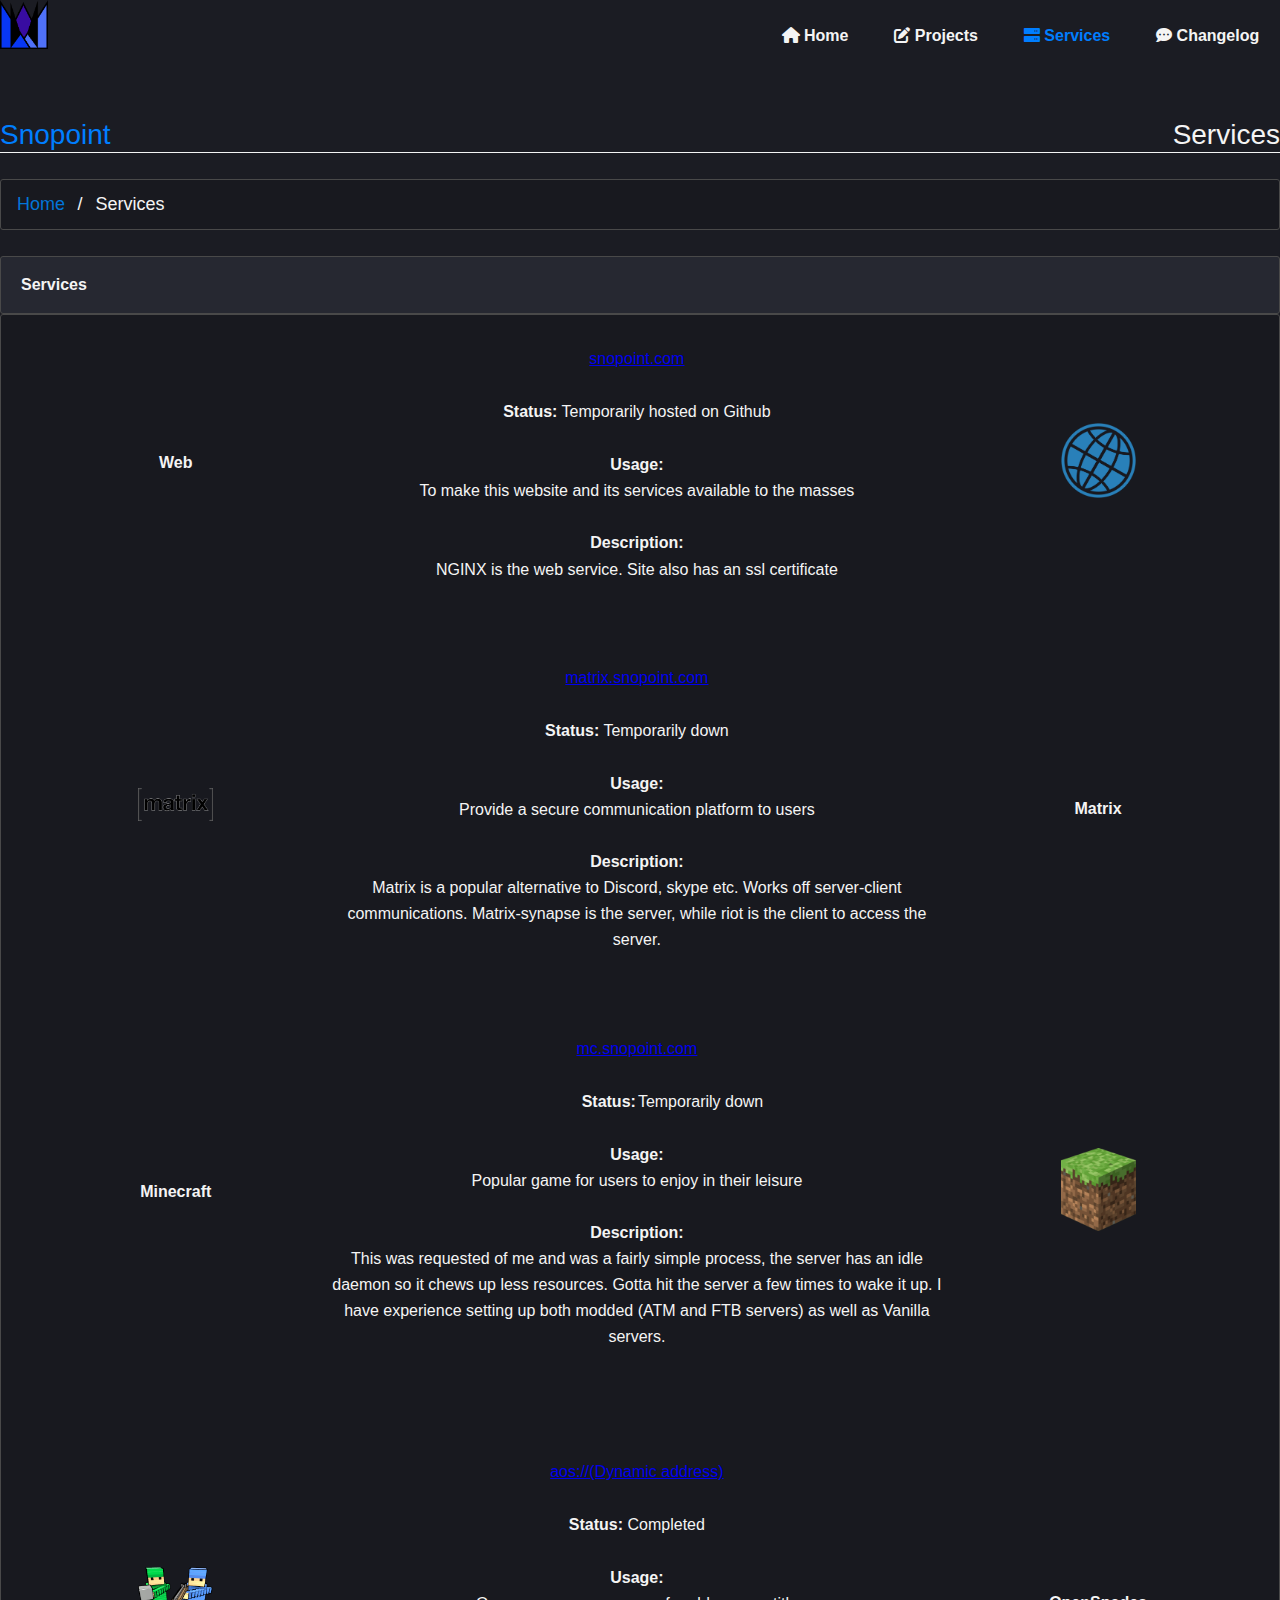
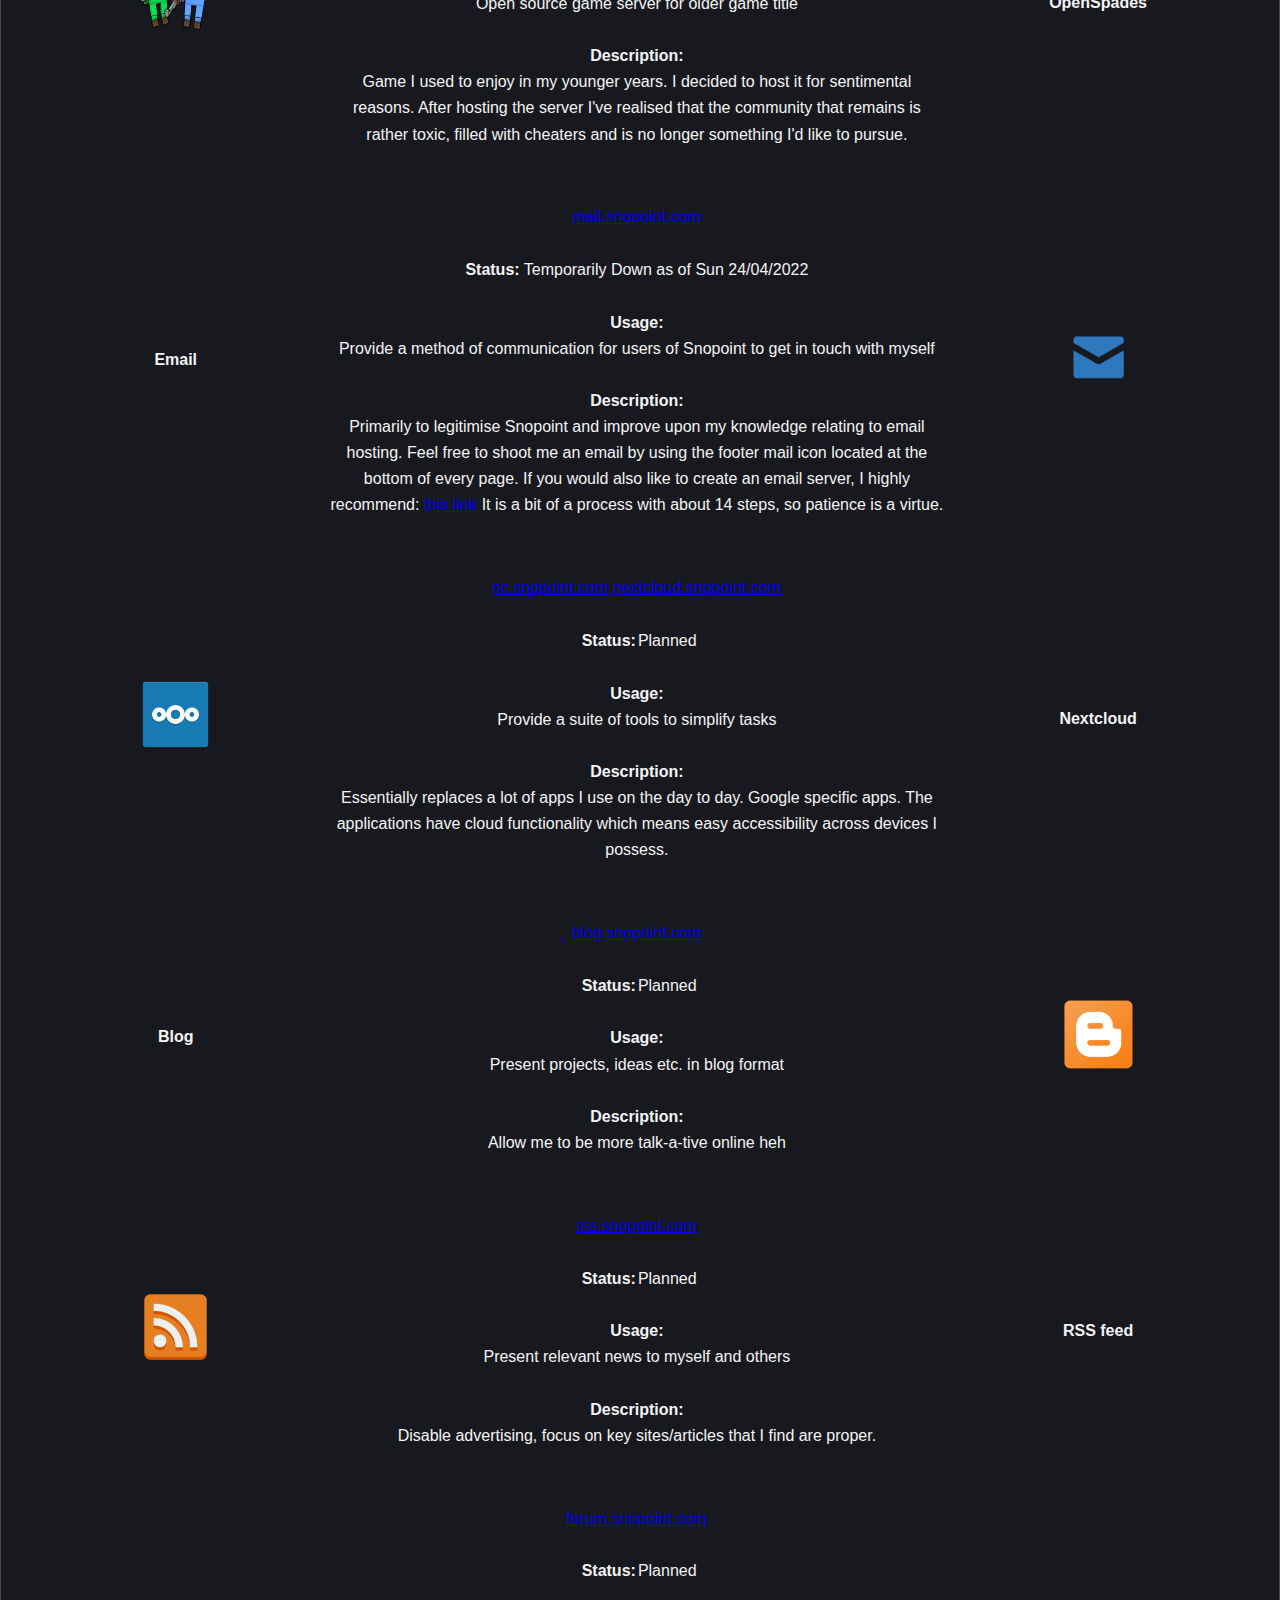
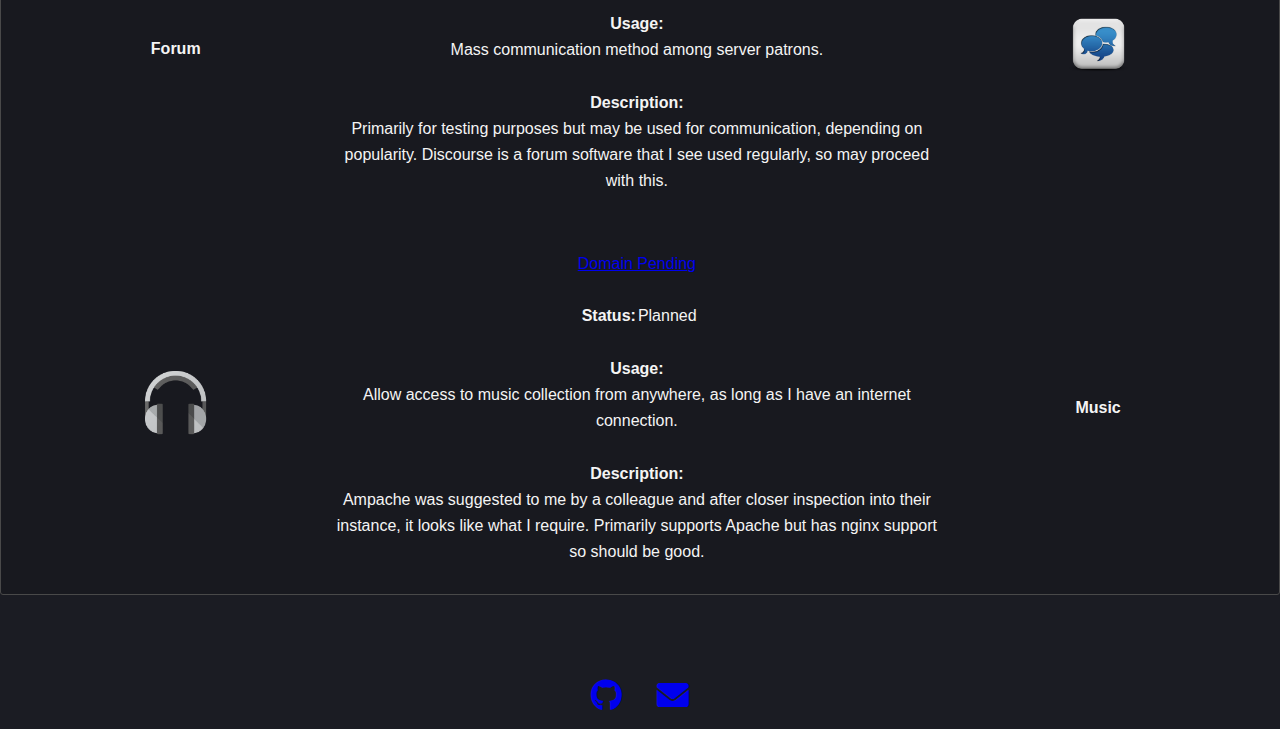
<file: services.html>
<!DOCTYPE html>
<html>
	<head><title>Services | Snopoint</title>
	<link rel="stylesheet" href="styles/styles.css">
	<link rel="stylesheet" href="https://cdnjs.cloudflare.com/ajax/libs/font-awesome/6.0.0-beta3/css/all.min.css">
	<link rel="icon" type="image/x-icon" href="../images/snopoint.png">
	<meta name="viewport" content="width=device-width", initial-scale=1.0">
	</head>
	<body>
		<section id="services">
			<nav>	
				<div class="left">
					<img src="../images/snopoint.png" alt="snopoint logo" width="48px">
					<div class="navhead">
						<img src="../images/navhead.png" alt="snopoint text" width="210px">
					</div>
				</div>
				<div class="right">
					<ul>	
						<li><a href="/index">
						<i class="fa-solid fa-house"></i> Home</a></li>
						<li><a href="/projects">
						<i class="fa-solid fa-pen-to-square"></i> Projects</a></li>
						<li><a class="current" href="#">
						<i class="fa-solid fa-server"></i> Services</a></li>
						<li><a href="/changelog">
						<i class="fa-solid fa-comment-dots"></i> Changelog</a></li>
					</ul>
				</div>
			</nav>
			<div class="navcont">
				<div class="navmain">	
					<div class="navlogo">
						<img src="../images/snopoint.png" 
						alt="snopoint logo" width="45px">
					</div>
					<div id="navitems">
						<a href="/index">Home</a>
						<a href="/projects">Projects</a>
						<a href="/services" class="active">Services</a>
						<a href="/changelog">Changelog</a>
					</div>
				<a href="javascript:void(0);" class="icon" onclick="myFunction()">
				<i class="fa fa-bars"></i>
				</a>
				</div>
			</div>
			<div id="servmain">
				<br>
				<div class="pagehead">
					<div class="pageleft"><ul><li>Snopoint</li></ul></div>
					<div class="pageright"><ul><li>Services</li></ul></div>
				</div>
				<br>
					<ul class="breadcrumb">
 						<li><a href="/index">Home</a></li>
						<li>Services</li>
					</ul>
				<br>
				<div class="infohead"><b>Services</b></div>
				<div class="infobody">
				<table class="servtab">
					<th rowspan="5">Web</th>
					<tr>
						<td colspan="2" align="center"><a class="emphasis" href="https://snopoint.com">snopoint.com</a>
						<!--<a>www.snopoint.com</a></td>-->
						<td rowspan="4" align="center">
						<img src="../images/web.png" alt="web icon image" width="75px"></td>
					</tr>
					<tr>
						<td colspan="2 "align="center"><b>Status:</b> Temporarily hosted on Github</td>
					</tr>
					<tr>
						<td colspan="2" align="center"><b>Usage:<br></b>
						To make this website and its services available to the masses</td>

					</tr>
					<tr>
						<td colspan="2" align="center"><b>Description:<br></b>
						NGINX is the web service. Site also has an ssl certificate</td>
					</tr>
				</table>
				<br><br>
				<table class="servtab">
					<tr>
						<td rowspan="5" align="center">
						<img src="../images/matrix.png" alt="matrix icon image" 
						width="75px"></td>
					</tr>
					
					<tr>
						<td colspan="2" align="center"><a class="emphasis" href="https://matrix.snopoint.com">matrix.snopoint.com</a></td>
						<th rowspan="4">Matrix</th>

					<tr>
						<td colspan="2 "align="center"><b>Status:</b> Temporarily down</td>
					</tr>
					<tr>
						<td colspan="2" align="center"><b>Usage:<br></b>
						Provide a secure communication platform to users</td>
					</tr>
					<tr>
						<td colspan="2" align="center"><b>Description:<br></b>
						Matrix is a popular alternative to Discord, skype
						etc. Works off server-client communications. Matrix-synapse is the server, while riot is the client
						to access the server.</td>
					</tr>
				</table>
				<br><br>
					<table class="servtab">
						<tr>
						<th rowspan="5">Minecraft</th>
						</tr>
						<tr>
							<td colspan="2" align="center"><a class="emphasis" href="https://mc.snopoint.com">mc.snopoint.com</a></td>
							<td rowspan="4" align="center">
							<img src="../images/minecraft.png" alt="minecraft icon image" 
							width="75px"> 
						</tr>
						<tr>
							<td align="right"><b>Status:</b></td>
							<td> Temporarily down</td>
						</tr>
						<tr>
							<td colspan="2" align="center"><b>Usage:<br></b>
							Popular game for users to enjoy in their leisure</td>
						</tr>
							<td colspan="2" align="center"><b>Description:<br></b>
							This was requested of me and was a fairly simple
							process, the server has an idle daemon so it chews up less
							resources. Gotta hit the server a few times to wake it up. I have experience setting up
							both modded (ATM and FTB servers) as well as Vanilla servers.</td>
						</tr>
					</table>
				<br><br>
				<table class="servtab"><br>
						<tr>
						<td rowspan="5" align="center">
						<img src="../images/openspades.png" alt="openspades icon image" 
						width="75px"></td>
						</tr>
						<tr>
							<td colspan="2" align="center">
							<a class="emphasis" href="https://buildandshoot.com/servers">aos://(Dynamic address)</a></td>
							<th rowspan="4">OpenSpades</th>
						</tr>
						<tr>
						<td colspan="2 "align="center"><b>Status:</b> Completed</td>
						</tr>
						<tr>
							<td colspan="2" align="center"><b>Usage:<br></b>
							Open source game server for older game title</td>
						</tr>
						<tr>
							<td colspan="2" align="center"><b>Description:<br></b>
							Game I used to enjoy in my younger years.
							I decided to host it for sentimental reasons. After hosting the server I've realised
							that the community that remains is rather toxic, filled with cheaters and is no longer something
							I'd like to pursue.</td>
						</tr>
					</table>
					<table class="servtab"><br>
						<tr>
							<th rowspan="5">Email</th>
						</tr>
						<tr>
							<td colspan="2" align="center"><a class="emphasis" href="mailto:admin@snopoint.com">mail.snopoint.com</a></td>
							<td rowspan="4" align="center">
							<img src="../images/email.png" alt="email icon image" 
							width="75px"></td>
						</tr>
						<tr>
						<td colspan="2 "align="center"><b>Status:</b> Temporarily Down as of Sun 24/04/2022</td>
						</tr>
						<tr>
							<td colspan="2" align="center"><b>Usage:<br></b>
							Provide a method of communication for users of Snopoint to get in touch with myself</td>
						</tr>
						<tr>
							<td colspan="2" align="center"><b>Description:<br></b>
							Primarily to legitimise Snopoint and improve upon my knowledge relating to email hosting.
							Feel free to shoot me an email by using the footer mail icon located at the bottom of every page.
							If you would also like to create an email server, I highly recommend: <a class="emphasis" href="https://www.linuxbabe.com/mail-server/build-email-server-from-scratch-debian-postfix-smtp">this link</a>
							It is a bit of a process with about 14 steps, so patience is a virtue.
							</td>
						</tr>
					</table>
					<table class="servtab"><br>
						<tr>
							<td rowspan="5" align="center">
							<img src="../images/nextcloud.png" alt="nextcloud icon image" 
							width="75px"></td>
						</tr>
						<tr>
							<td colspan="2" align="center"><a class="emphasis" href="https://nc.snopoint.com">nc.snopoint.com</a>
							<a class="emphasis" href="https://nextcloud.snopoint.com">nextcloud.snopoint.com</a></td>
							<th rowspan="4">Nextcloud</th>
						</tr>
						<tr>
							<td align="right"><b>Status:</b></td>
							<td>Planned</td>
						</tr>
						<tr>
							<td colspan="2" align="center"><b>Usage:<br></b>
							Provide a suite of tools to simplify tasks</td>
						</tr>
						<tr>
							<td colspan="2" align="center"><b>Description:<br></b>
							Essentially replaces a lot of apps I use on the day to day. Google specific apps. 
							The applications have cloud functionality which means easy accessibility across devices I possess.</td>
						</tr>
					</table>
					<table class="servtab"><br>
						<tr>
							<th rowspan="5">Blog</th>
						</tr>
						<tr>
							<td colspan="2" align="center"><a class="emphasis" href="https://blog.snopoint.com">blog.snopoint.com</a></td>
							<td rowspan="4" align="center">
							<img src="../images/blog.png" alt="blog icon image"
							width="75px"></td>
						</tr>
						<tr>
							<td align="right"><b>Status:</b></td>
							<td>Planned</td>
						</tr>
						<tr>
							<td colspan="2" align="center"><b>Usage:<br></b>
							Present projects, ideas etc. in blog format</td>
						</tr>
							<td colspan="2" align="center"><b>Description:<br></b>
							Allow me to be more talk-a-tive online heh</td>
						</tr>
					</table>
					<table class="servtab"><br>
						<tr>
							<td rowspan="5" align="center">
							<img src="../images/rss.png" alt="rss icon image"
							width="75px"></td>
						</tr>
						<tr>
							<td colspan="2" align="center"><a class="emphasis" href="https://rss.snopoint.com">rss.snopoint.com</a></td>
							<th rowspan="4">RSS feed</th>

						</tr>
						<tr>
							<td align="right"><b>Status:</b></td>
							<td>Planned</td>
						</tr>
						<tr>
							<td colspan="2" align="center"><b>Usage:<br></b>
							Present relevant news to myself and others</td>
						</tr>
						<tr>
							<td colspan="2" align="center"><b>Description:<br></b>
							Disable advertising, focus on key sites/articles that I find are proper.</td>
						</tr>
					</table>
					<table class="servtab"><br>
						<tr>
							<th rowspan="5">Forum</th>
						</tr>
						<tr>
							<td colspan="2" align="center"><a class="emphasis" href="https://forum.snopoint.com">forum.snopoint.com</a></td>
							<td rowspan="4" align="center">
							<img src="../images/forum.png" alt="forum icon image"
							width="75px"></td>
						</tr>
						<tr>
							<td align="right"><b>Status:</b></td>
							<td>Planned</td>
						</tr>
						<tr>
							<td colspan="2" align="center"><b>Usage:<br></b>
							Mass communication method among server patrons.</td>
						</tr>
						<tr>
							<td colspan="2" align="center"><b>Description:<br></b>
							Primarily for testing purposes but may be used for communication, depending on popularity.
							Discourse is a forum software that I see used regularly, so may proceed with this.</td>
						</tr>
					</table>
					<table class="servtab"><br>
						<tr>
							<td rowspan="5" align="center">
							<img src="../images/music.png" alt="music icon image"
							width="75px"></td>
						</tr>
						<tr>
							<td colspan="2" align="center"><a class="emphasis" href="#">Domain Pending</a></td>
							<th rowspan="4">Music</th>
						</tr>
						<tr>
							<td align="right"><b>Status:</b></td>
							<td>Planned</td>
						</tr>
						<tr>
							<td colspan="2" align="center"><b>Usage:<br></b>
							Allow access to music collection from anywhere, as long as I have an internet connection.</td>
						</tr>
						<tr>
							<td colspan="2" align="center"><b>Description:<br></b>
							Ampache was suggested to me by a colleague and after closer inspection into their instance, it
							looks like what I require. Primarily supports Apache but has nginx support so should be good.</td>
						</tr>
					</table>
					</div>
				</div>
			</div>
			<footer>
				<div class="footer">
					<a class="icon" href="https://github.com/Eneroh"><i class="fa-brands fa-github fa-2x" aria-hidden="true"></i></a>
					<a class="icon" href="mailto:kaolininduce@gmail.com"><i class="fa-solid fa-envelope fa-2x" aria-hidden="true"></i></a>
				</div>
			</footer>
		</section> 
<script>
function myFunction() {
  var x = document.getElementById("navitems");
  if (x.style.display === "block") {
    x.style.display = "none";
    } else {
    x.style.display = "block";
  }
}
</script>
	</body>
</html>
</file>
<file: styles/styles.css>
/* styles.css */

/*@import url('https://fonts.googleapis.com/css2?family=Lato&display=swap');*/

* {
	margin: 0;
	padding: 0;
	border: 0;
	vertical-align: baseline;
	background: transparent;
	font-family: sans-serif;
}

/*@font-face {
	font-family: test;
	src: url(../fonts/BebasNeue-Regular.woff);
}*/

body {
	background-color: #1b1c23;
	color: #f4f4f4;
	line-height: 1.628;
}

/* page specific ids */

h1 {
	color: #f4f4f4;
	text-align: center;
}

h2 {
	color: #007eff;
}

table {
	width: 100%;
}

hr {
	border-bottom: 2px solid #f4f4f4;
	margin: 16px auto;
	width: 50px;
}


hr:not([size]) {
	height: 1px;
}

td {
	
}

table.cltabcus:nth-child(even) {
	background-color: #1b1e4b;
	text-align: center;
	border: 1px solid black;
}

table.cltabcus:nth-child(odd) {
	text-align: center;
	border: 1px solid black;
}

#intro {
	color: #f4f4f4;
	height: 100%;
	width: auto;
}

#info {
	color: #f4f4f4;
	height: 100%;
	width: auto;
}

#changelog {
	color: #f4f4f4;
	height: 100%;
	width: auto;
}

#projects {
	color: #f4f4f4;
	height: 100%;
	width: auto;
}

#services {
	color: #f4f4f4;
	height: 100%;
	width: auto;
}


#contact {
	color: #f4f4f4;
	height: 100%;
	width: auto;
}

/* nav bar in all its glory */

nav {
	background-color: #1b1c23;
	color: #f4f4f4;
	padding-left: 20%;
	padding-right: 20%;
	position: relative;
	height: 60px;
	width: auto;
	list-style-type: none;
}

nav li {
	display: inline;
	font-weight: bold;
}

nav a:link {
	border-radius: 5%;
	margin: 0 1%;
	padding: 15px;
	font-size: 100%;
	color: #f4f4f4;
	text-decoration: none;
}

nav a:link:hover {
	/*background-color: #007eff;*/
	color: #1a8bff;
	transition: color 0.5s ease-out, box-shadow 0.5s ease-out;
}

nav .left {
	display: inline;
	position: absolute;
	width: 285px;
	float: left;
}

nav .right {
	float: right;
	padding-top: 22.5px;	
	width: 575px;
	text-align: right;
}

nav .navhead {
	padding-left: 2%;
	width: auto;
	height: auto;
	display: inline;
}

/* smart device nav bar */

.navcont {
	height: auto;
	width: auto;
	color: white;
	display: none;
}

.navmain {
	overflow: hidden;
	background-color: #1b1c23;
	position: relative;

}

.navmain #navitems {
	display: none;
}

.navmain a.icon {
	background: #000;
	display: block;
	position: absolute;
	right: 0;
	top: 0;
}

.navmain a {
	color: #f4f4f4;
	padding: 14px 16px;
	text-decoration: none;
	font-size: 16px;
	display: block;
}

.navmain a:hover {
	background-color: #1a8bff; 	
	color: #f4f4f4;
	transition: color 0.5s ease-out, box-shadow 0.5s ease-out;
}

.navmain a:hover:not(.active) {
	background-color: #1a8bff;
	color: #1b1c23;

}

.active {
  background-color: #007eff;
  color: #000;
}

.navmain a:visited {
	color: #f4f4f4;	
}

.navlogo {
	padding-left: 2%;
}

/* breadcrumb navigation */

ul.breadcrumb {
  padding: 10px 16px;
  list-style: none;
  background-color: #18191f;
  border: 1px solid #494949;
  border-radius: 3px;
}

ul.breadcrumb li {
  display: inline;
  font-size: 18px;
}

ul.breadcrumb li+li:before {
  padding: 8px;
  color: #f4f4f4;
  content: "/\00a0";
}

ul.breadcrumb li a {
  color: #0275d8;
  text-decoration: none;
}

ul.breadcrumb li a:hover {
  color: #01447e;
  text-decoration: underline;
}

/* index related ids and classes */

#parallax {
	height: 1000px;
	width: 100%;
	background-image: url("../images/parallax.jpg");
	background-attachment: fixed;
	background-position: center;
	background-repeat: no-repeat;
	background-size: cover;
}

#header {
	padding-top: 5%;
	height: auto;
	width: auto;
}

.logo {
	text-align: center;
}

.heading {
	height: 10%;
	width: 100%;
	text-align: center;
	text-shadow: 3px 3px #000;
	font-size: 120%;
}

.subheading {

}

/* Universal classes */

.pagehead {
	border-bottom: 1px solid #f4f4f4;
	height: auto;
	width: 100%;
	list-style-type: none;
	padding-bottom: 40px;
	margin-right: 10%;
}

.pageleft ul {
	color: #007eff;
	font-size: 175%;
	float: left;
	list-style: none;
}

.pageright ul {
	color: #f4f4f4;
	font-size: 175%;
	float: right;
	list-style: none;
}

.infohead {
	border: 1px solid #494949;
	background-color: #262831;
	border-radius: 3px;
	display: block;
	height: 100%;
	width: auto;
	padding: 15px 20px;
}

.infobody {
	background-color: #18191f;
	border: 1px solid #494949;
	border-radius: 3px;
	display: block;
	padding: 15px 20px;
}

.infobody ul {
	padding-left: 5%;
}

footer {
	height: 50px;
	width: 100%;
	padding-top: 20px;
	vertical-align: middle;
	text-align: center;
}

footer a {
	padding: 15px;
}

footer a:hover {
	color: #007eff;
	transition: color 0.5s ease-out, box-shadow 0.5s ease-out;
}

/* info classes */

#infomain {
	padding-top: 2%;
	padding-left: 20%;
	padding-right: 20%;
	height: auto;
	width: auto;
}

.infotop {
	height: 100%;
	width: 100%;
}

.infobottom {
	height: 100%;
	width: 100%;
	text-align: center;
	vertical-align: middle;
	padding-bottom: 50px;
}

.infobottom img {
	padding-left: 50px;
	padding-right: 50px;
}

/* Changelog classes */

#clmain {
	padding-top: 2%;
	padding-left: 20%;
	padding-right: 20%;
	padding-bottom: 5%;
	height: auto;
	width: auto;
}

#cltable {
	display: block;
	width: 100%;
}

.cltabcus {
	display: block;
	empty-cells: hide;
	width: 100%;
}

table.cltabcus tr, table.cltabcus td, table.cltabcus tbody {
	display: block;
}

table.cltabcus td {
	padding-top: 1%;
	padding-bottom: 1%;
}

/* Projects classes */

#projmain {
	padding-top: 2%;
	padding-left: 20%;
	padding-right: 20%;
	padding-bottom: 5%;
	height: auto;
	width: auto;
}

/* Services classes */

#servmain {
	padding-top: 2%;
	padding-left: 20%;
	padding-right: 20%;
	padding-bottom: 5%;
	height: auto;
	width: auto;
}

/*#servtable {
	display: block;
	width: 100%;
}*/

table.servtab {
	height: 100%;
	width: 99.5%;	
	table-layout: fixed;
}

table.servtab th, table.servtab tr, table.servtab td, table.servtab tbody {
	vertical-align: middle;
}

table.servtab td {
	padding-top: 1%;
	padding-bottom: 1%;
}

/*#servleft {
	text-align: right;
	float: left;
	width: 9%;
	height: 100%;
	display: inline;
}

#servright {
	text-align: left;
	float: right;
	width: 90.5%;
	height: 100%;
	display: inline;
}*/

/* Contact classes */

#contmain {
	padding-top: 2%;
	padding-left: 20%;
	padding-right: 20%;
	padding-bottom: 5%;
	height: auto;
	width: auto;
}

/* The form, oh yeah baby */

.form {
  border-radius: 5px;
  padding: 20px;
}

.form label {
	font-weight: bold;
}

input[type=text], select, textarea {
  width: 100%;
  padding: 12px; 
  border: 1px solid #494949;
  border-radius: 4px;
  box-sizing: border-box;
  margin-top: 6px;
  margin-bottom: 16px;
  resize: vertical;
  color: #f4f4f4;
  background-color: #1b1c23;
}

input[type=email], select, textarea {
  width: 100%;
  padding: 12px; 
  border: 1px solid #494949;
  border-radius: 4px;
  box-sizing: border-box;
  margin-top: 6px;
  margin-bottom: 16px;
  resize: vertical;
  color: #f4f4f4;
  background-color: #1b1c23;
}


input[type=submit] {
  background-color: #007eff;
  color: #f4f4f4;
  padding: 12px 20px;
  border: none;
  border-radius: 4px;
  cursor: pointer;
}

input[type=submit]:hover {
  background-color: #0065CC;
  color: #000;
}

/* Hyperlink related items */

li a:hover:not(.current) {
  /*background-color: #555;*/
  color: #007eff;
}

li a.current {
  /*background-color: #007eff;*/
  color: #007eff;
}

infobody a:link {
	color: #f4f4f4;
	text-decoration: none;
	outline: 0;
}

servtab a:link {
	outline: 0;
}

a:active {
	color: #f4f4f4;
	text-decoration: none;
}

/*a:hover {
	color: #007eff;
}*/

a:visited {
	color: #f4f4f4;	
}

a.emphasis:hover {
	color: #077eff;
	transition: color 0.5s ease-out, box-shadow 0.5s ease-out;	
}

/* Resizing options */

@media screen and (max-width:1414px) {
	
	nav {
		padding-left: 0;
		padding-right: 0;
	}
	
	nav .navhead {
		display: none;
	}
	
	navhead {
		display: none;
	}
	
	nav .left {
		width: 0px;
		left: 0;
	}
	
	nav .right {
		width:	575px;
	}
	
	#infomain {
		width: 100%;
		padding-left: 0%;
		padding-right: 0%;	
	}

	.infoleft {
		width: 100%;
	}
	
	.inforight {
		width: 100%;
		padding-top: 0%;
	}
	
	#projmain {
		width: 100%;
		padding-left: 0%;
		padding-right: 0%;
	}

	#servmain {
		width: 100%;
		padding-left: 0%;
		padding-right: 0%;
	}

	#clmain {
		width: 100%;
		padding-left: 0%;
		padding-right: 0%;
	}
	
	#contmain {
		width: 100%;
		padding-left: 0%;
		padding-right: 0%;
	}
}

@media screen and (max-width:992px) {

	.navlogo {
		width: 100%;
		padding-left: 0%;
		
	}

	nav {
		display: none;
	}
	
	.navcont {
		display: block;
	}

	#infomain {
		width: 100%;
		padding-left: 0%;
		padding-right: 0%;	
	}

	.infoleft {
		width: 100%;
	}
	
	.inforight {
		width: 100%;
		padding-top: 0%;
	}
	
	#projmain {
		width: 100%;
		padding-left: 0%;
		padding-right: 0%;
	}

	#servmain {
		width: 100%;
		padding-left: 0%;
		padding-right: 0%;
	}

	#clmain {
		width: 100%;
		padding-left: 0%;
		padding-right: 0%;
	}
	
	#contmain {
		width: 100%;
		padding-left: 0%;
		padding-right: 0%;
	}
}

@media screen and (max-width: 768px) {

	.navlogo {
		width: 100%;
		padding-left: 0%;
	}
	
	nav {
		display: none;
	}
	
	.navcont {
		display: block;
	}

	#infomain {
		width: 100%;
		padding-left: 0%;
		padding-right: 0%;
	}

	.infoleft {
		width: 100%;
	}
	
	.inforight {
		width: 100%;
		padding-top: 0%;
	}

	#projmain {
		width: 100%;
		padding-left: 0%;
		padding-right: 0%;
	}

	#servmain {
		width: 100%;
		padding-left: 0%;
		padding-right: 0%;
	}

	#clmain {
		width: 100%;
		padding-left: 0%;
		padding-right: 0%;
	}
	
	#contmain {
		width: 100%;
		padding-left: 0%;
		padding-right: 0%;
	}

}

@media screen and (max-width: 600px) {

	.navlogo {
		width: 100%;
		padding-left: 0%;
	}

	nav {
		display: none;
	}

	nav a {
		font-size: 74.5%;
		color: #f4f4f4;
	}
	
	.navcont {
		display: block;
	}

	#infomain {
		width: 100%;
		padding-left: 0%;
		padding-right: 0%;
	}

	.infoleft {
		width: 100%;
	}
	
	.inforight {
		width: 100%;
		padding-top: 0%;
	}
	
	.infobottom img {
		padding-left: 0px;
		padding-right: 0px;
	}
	
	#projmain {
		width: 100%;
		padding-left: 0%;
		padding-right: 0%;
	}

	#servmain {
		width: 100%;
		padding-left: 0%;
		padding-right: 0%;
	}

	#clmain {
		width: 100%;
		padding-left: 0%;
		padding-right: 0%;
	}
	
	#contmain {
		width: 100%;
		padding-left: 0%;
		padding-right: 0%;
	}

}

@media screen and (max-width: 400px) {

	.navlogo {
		width: 100%;
		padding-left: 0%;
	}

	nav a {
		font-size: 74.5%;
		color: #f4f4f4;
	}
	
	.navcont {
		display: block;
	}

	#infomain {
		width: 100%;
		padding-left: 0%;
		padding-right: 0%;
	}

	.infoleft {
		width: 100%;
	}
	
	.inforight {
		width: 100%;
		padding-top: 0%;
	}
	
	.infobottom img {
		padding-left: 0px;
		padding-right: 0px;
	}
	
	.hiddenpic {
		display: none;	
	}
	
	#projmain {
		width: 100%;
		padding-left: 0%;
		padding-right: 0%;
	}


	#servmain {
		width: 100%;
		padding-left: 0%;
		padding-right: 0%;
	}

	#clmain {
		width: 100%;
		padding-left: 0%;
		padding-right: 0%;
	}
	
	#contmain {
		width: 100%;
		padding-left: 0%;
		padding-right: 0%;
	}
}
</file>
